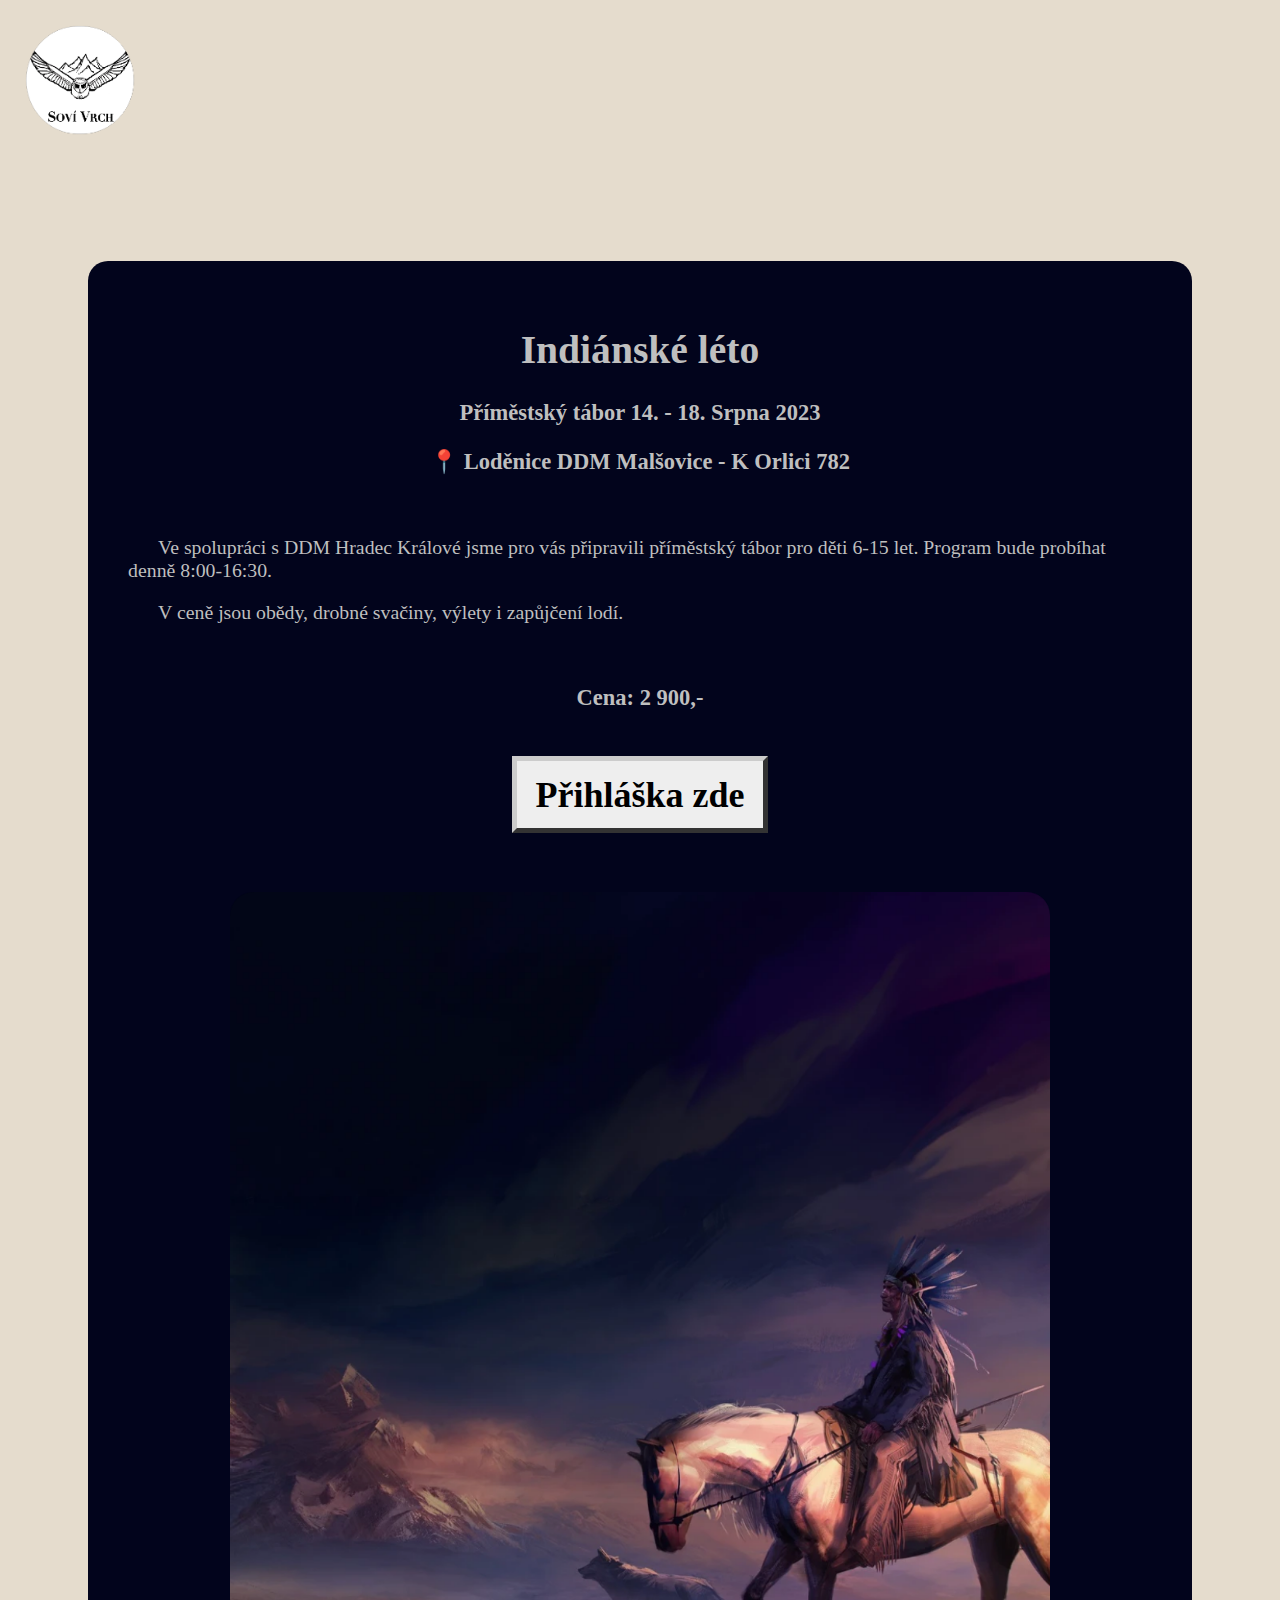
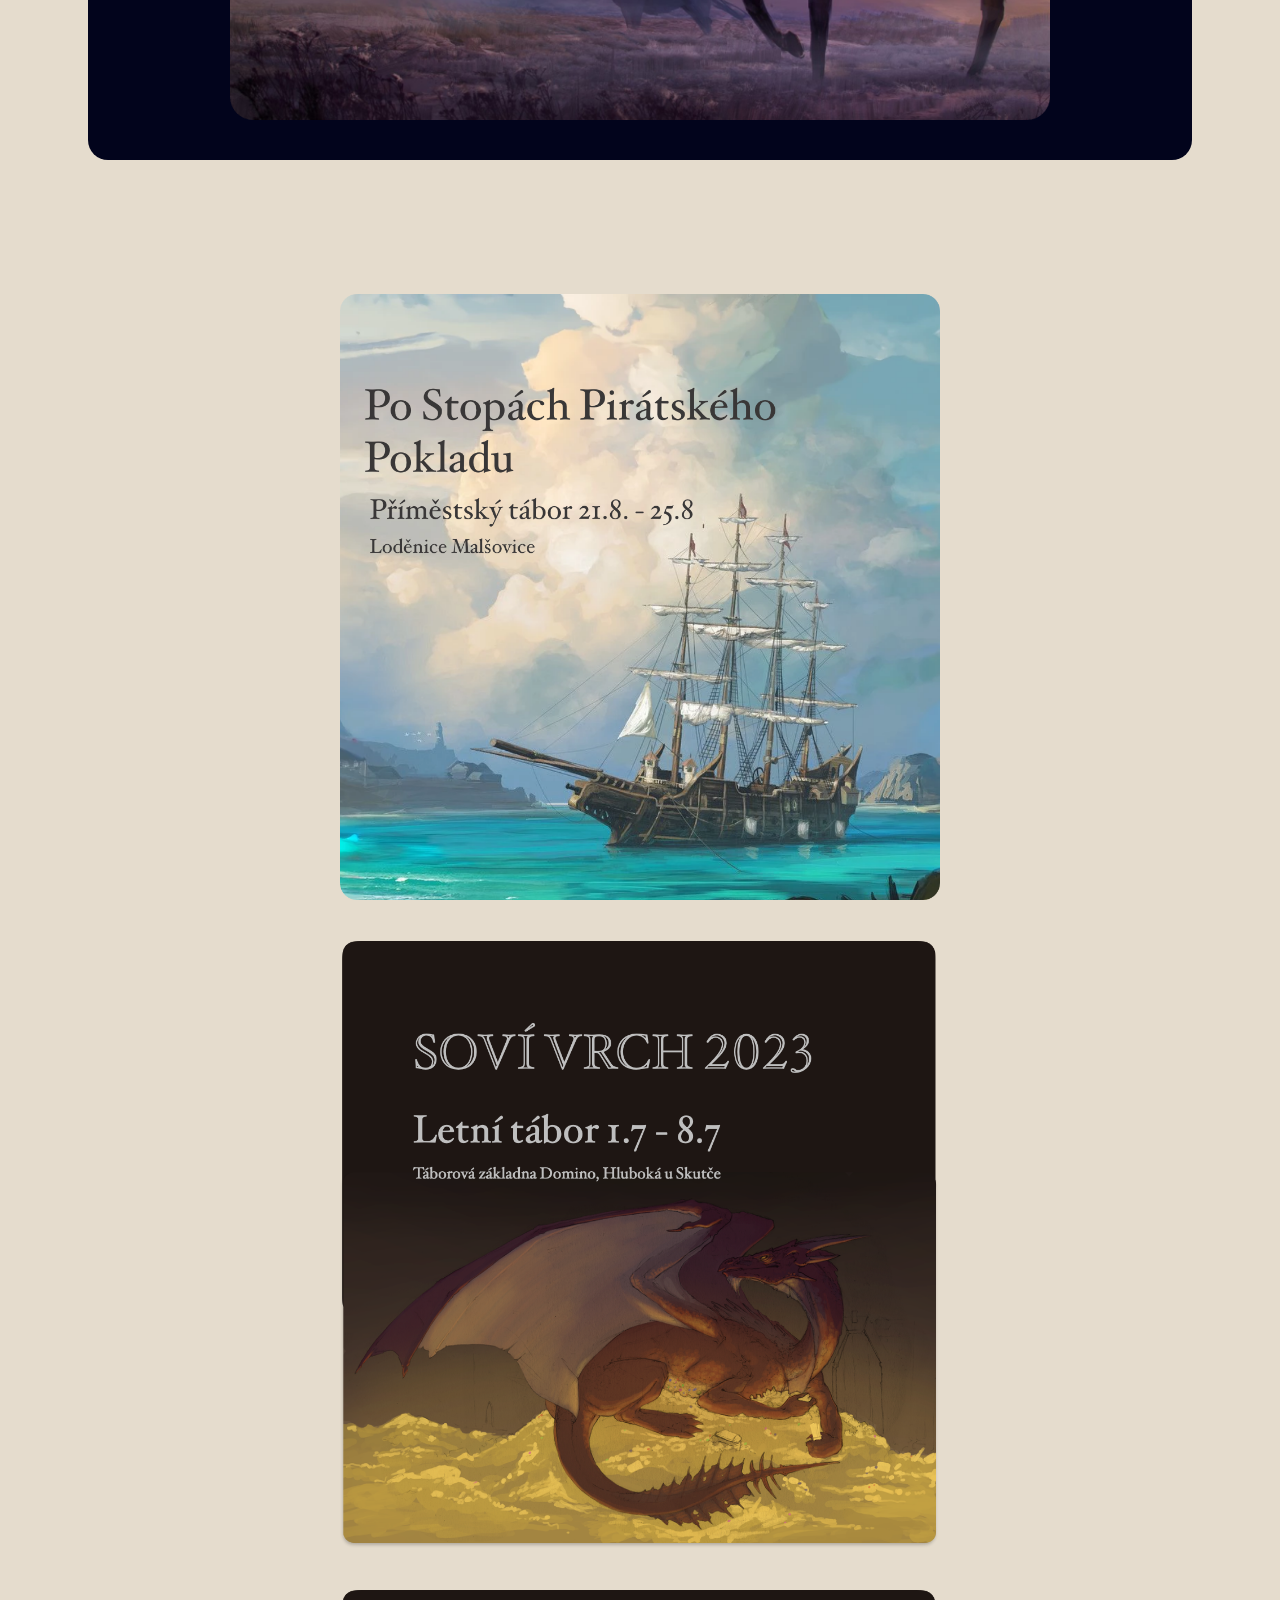
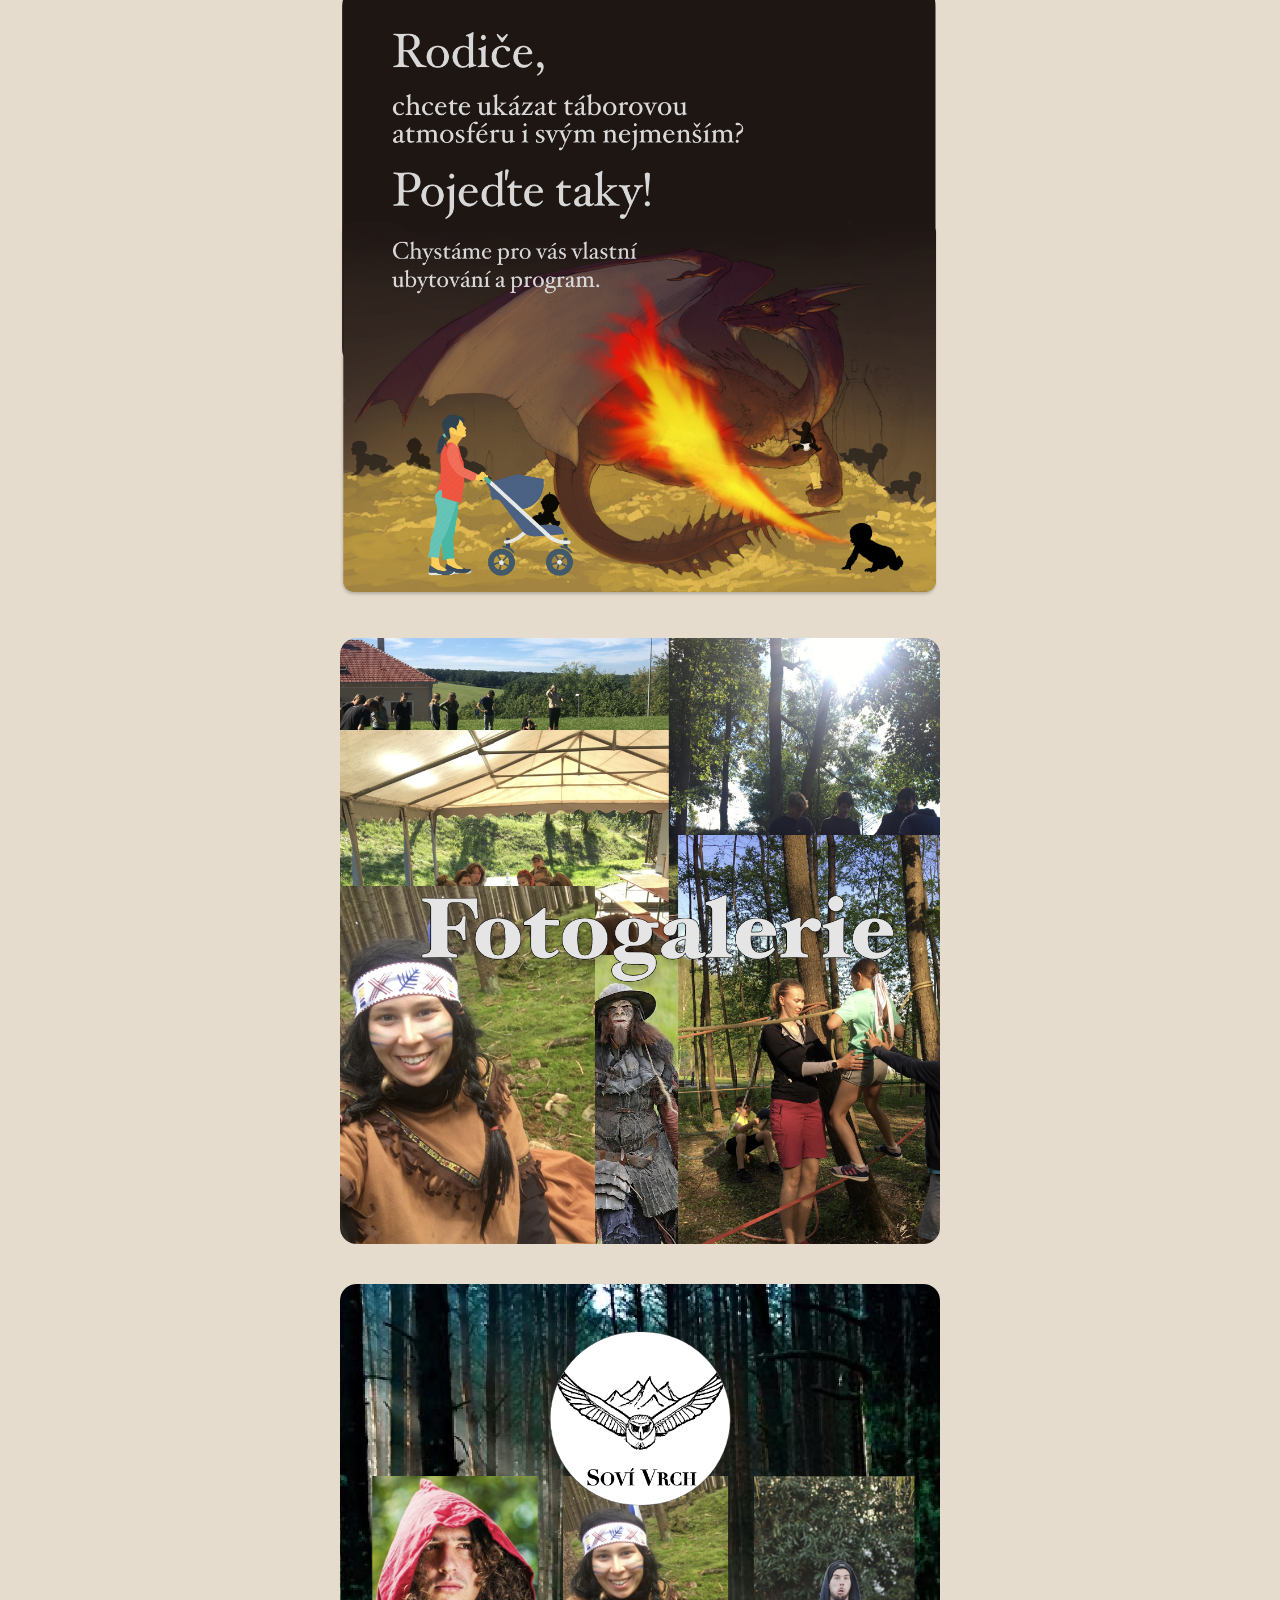
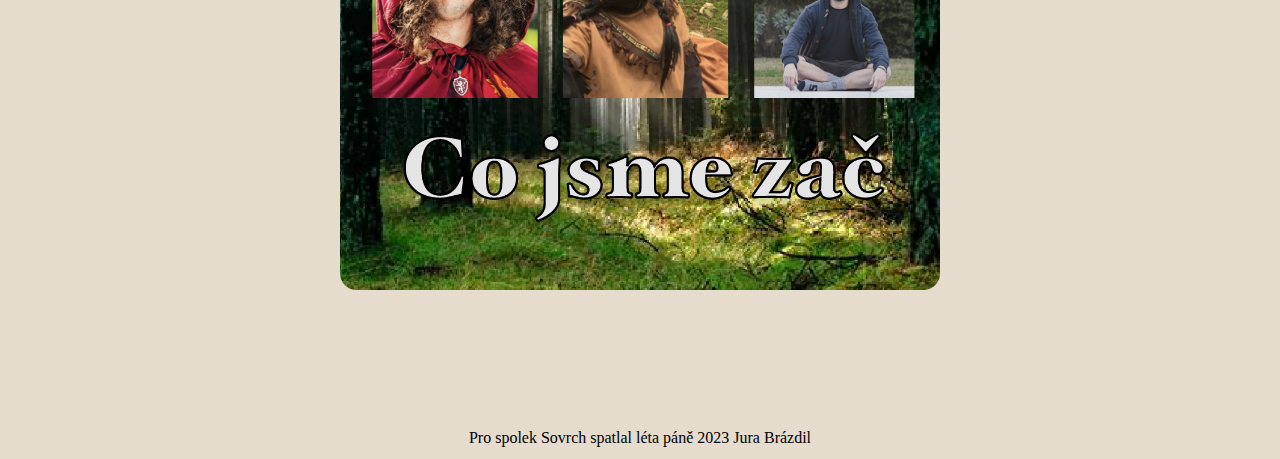
<file: akce_indiani.html>
<meta charset="UTF-8">


<link rel="stylesheet" type="text/css" href="./styles.css"  />

<style>

  .section-text {
      color: #BFBFBF;
      background-color:#02041C;
  }

</style>


<body style="background-color:#E5DCCD;">

  <a href='index.html'> <image class="header-logo" src="media/images/logo_round.png"></image> </a>

  <div id="main_div" class="main_div">

    <div class="section-text">
      <h1> Indiánské léto </h1>
      <h3> Příměstský tábor 14. - 18. Srpna 2023</h3>
      <h3> 📍 Loděnice DDM Malšovice - K Orlici 782</h3>

      <br/>

      <p>  Ve spolupráci s DDM Hradec Králové jsme pro vás připravili příměstský tábor pro děti 6-15 let. Program bude probíhat denně 8:00-16:30.</p>
      <p> V ceně jsou obědy, drobné svačiny, výlety i zapůjčení lodí.</p>

      <br/>


      <h3> Cena: 2 900,- </h3>
      <br/>
      <h3> <a class="button" href="https://forms.gle/QoiyvkvSfzLKEk2S7"> Přihláška zde </a></h3>

      <br/>
      <br/>
      <br/>

      <image id="menu_sovrch" class="current-section-logo" src="media/images/plain_indiani.png"></image>
    </div>

    <div id="main-menu" class="main-menu">
      <a href='akce_pirati.html'> <image id="menu_pirati" class="section-logo" src="media/images/menu_pirati.png"/> </a>
      <a href='akce_sovrch.html'> <image id="menu_sovrch" class="section-logo" src="media/images/menu_sovrch.png"/> </a>
      <a href='akce_sovrch_rodice.html'> <image id="menu_sovrch" class="section-logo" src="media/images/menu_s_rodinou.png"/> </a>
      <a href='galerie.html'> <image id="menu_galerie" class="section-logo" src="media/images/menu_galerie.png"/> </a>
      <a href='co_jsme_zac.html'> <image id="menu_team" class="section-logo" src="media/images/menu_team.png"/> </a>
    </div>

  </div>
  <div class="footer"> Pro spolek <span style="font-family: bold;">Sovrch</span> spatlal léta páně 2023 <span style="font-family: bold;">Jura Brázdil</span> </div>

</body>
</file>
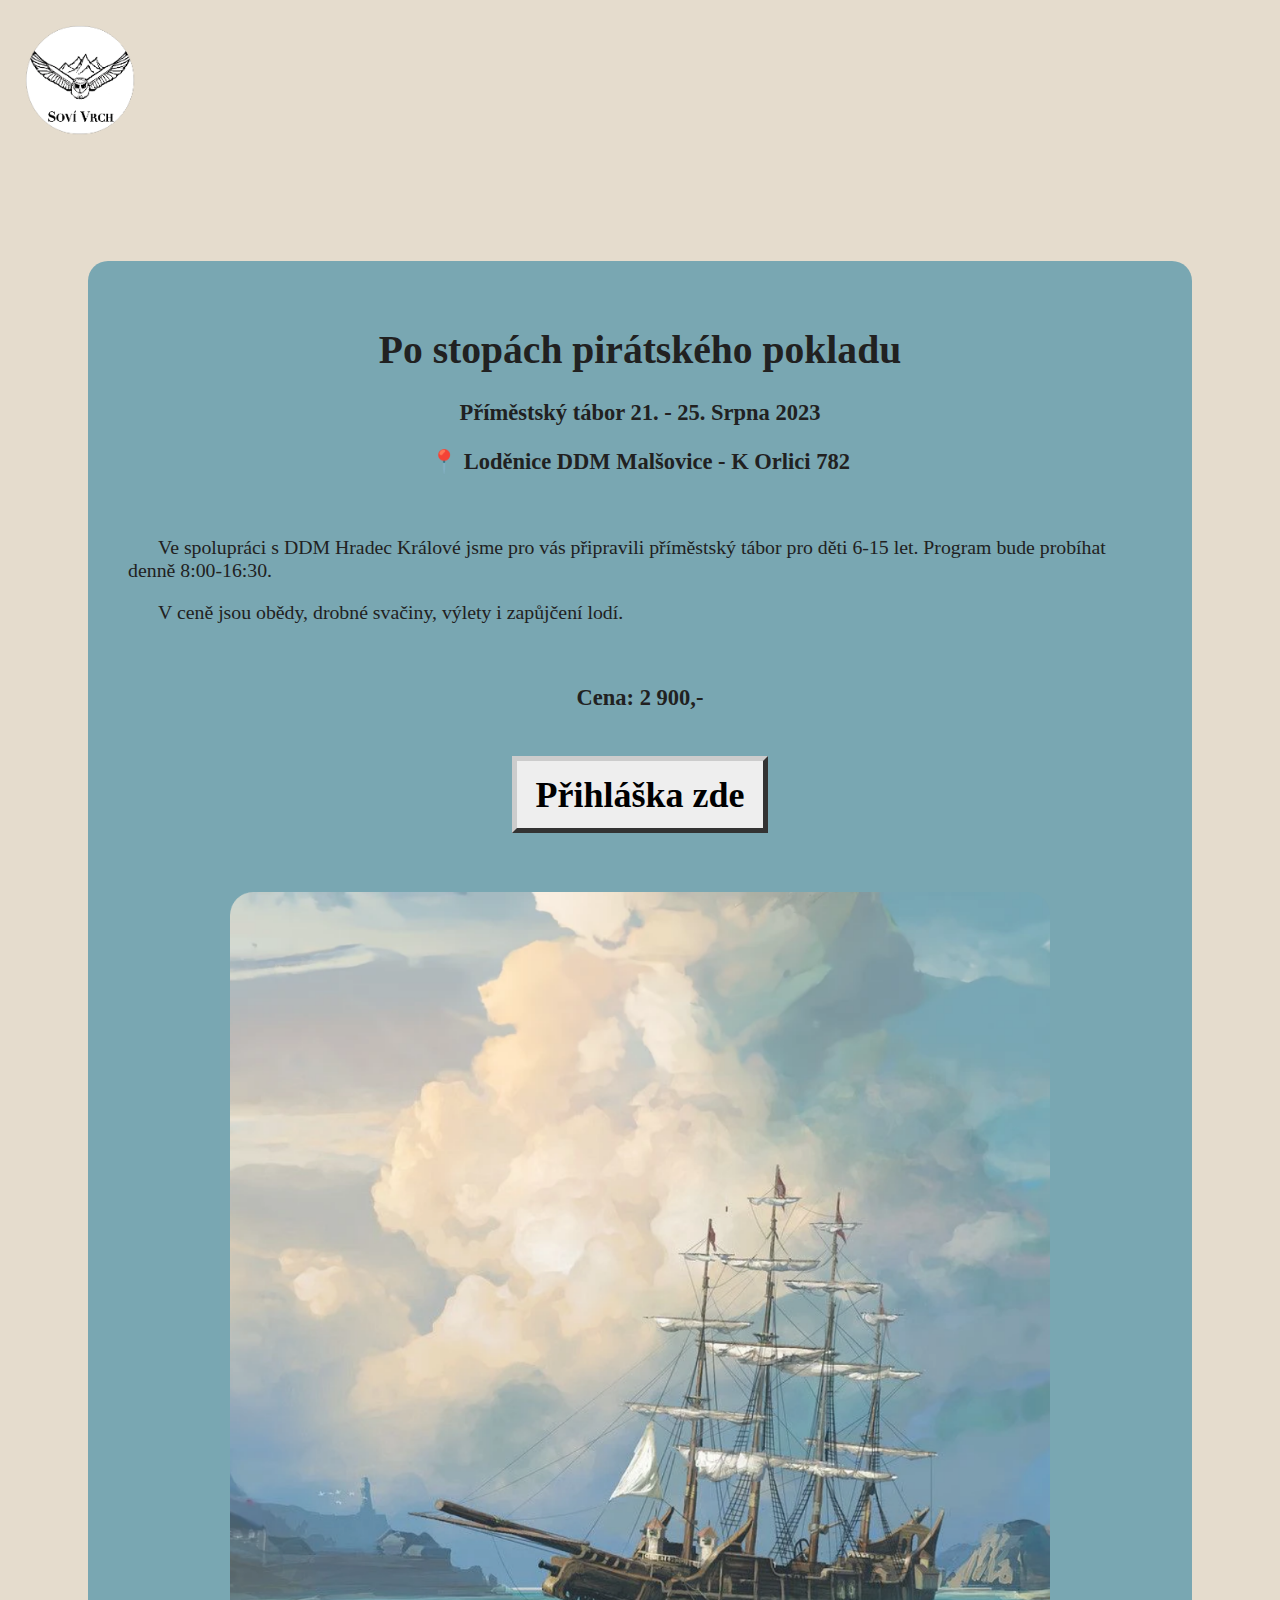
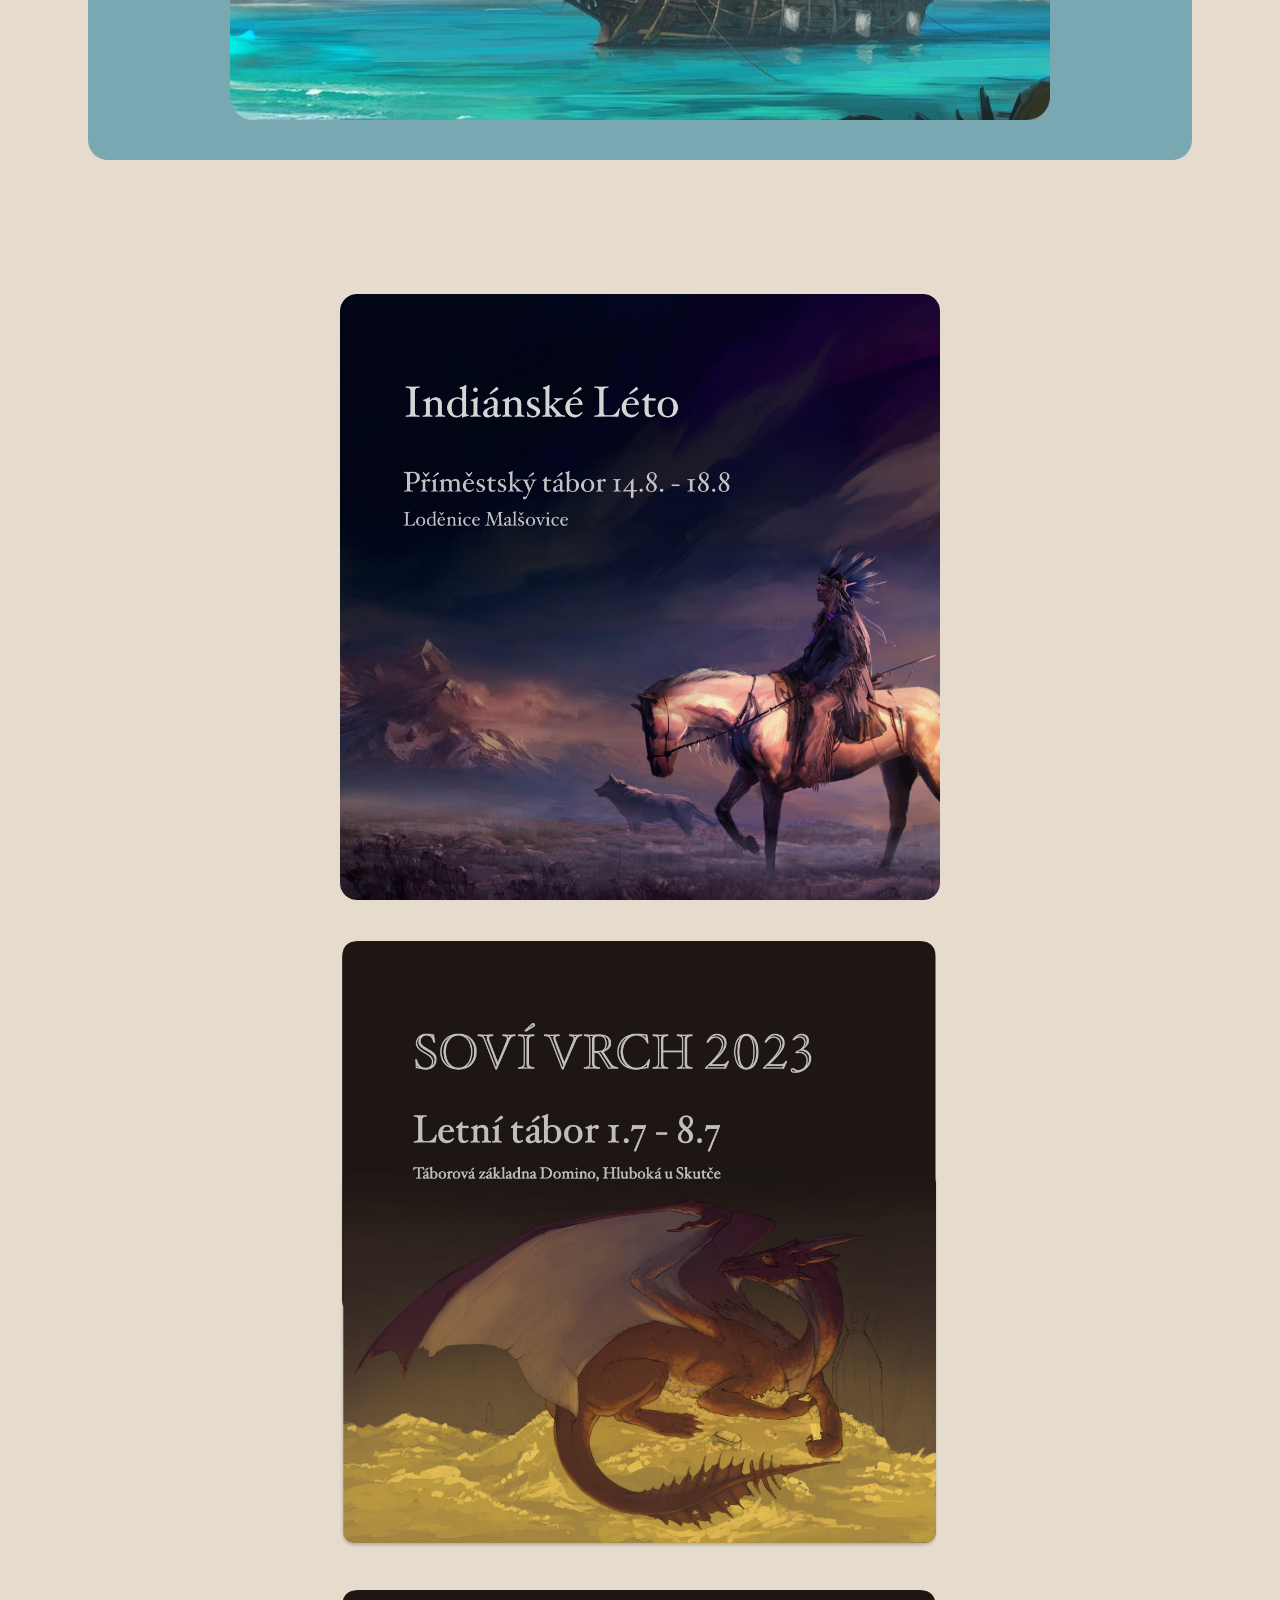
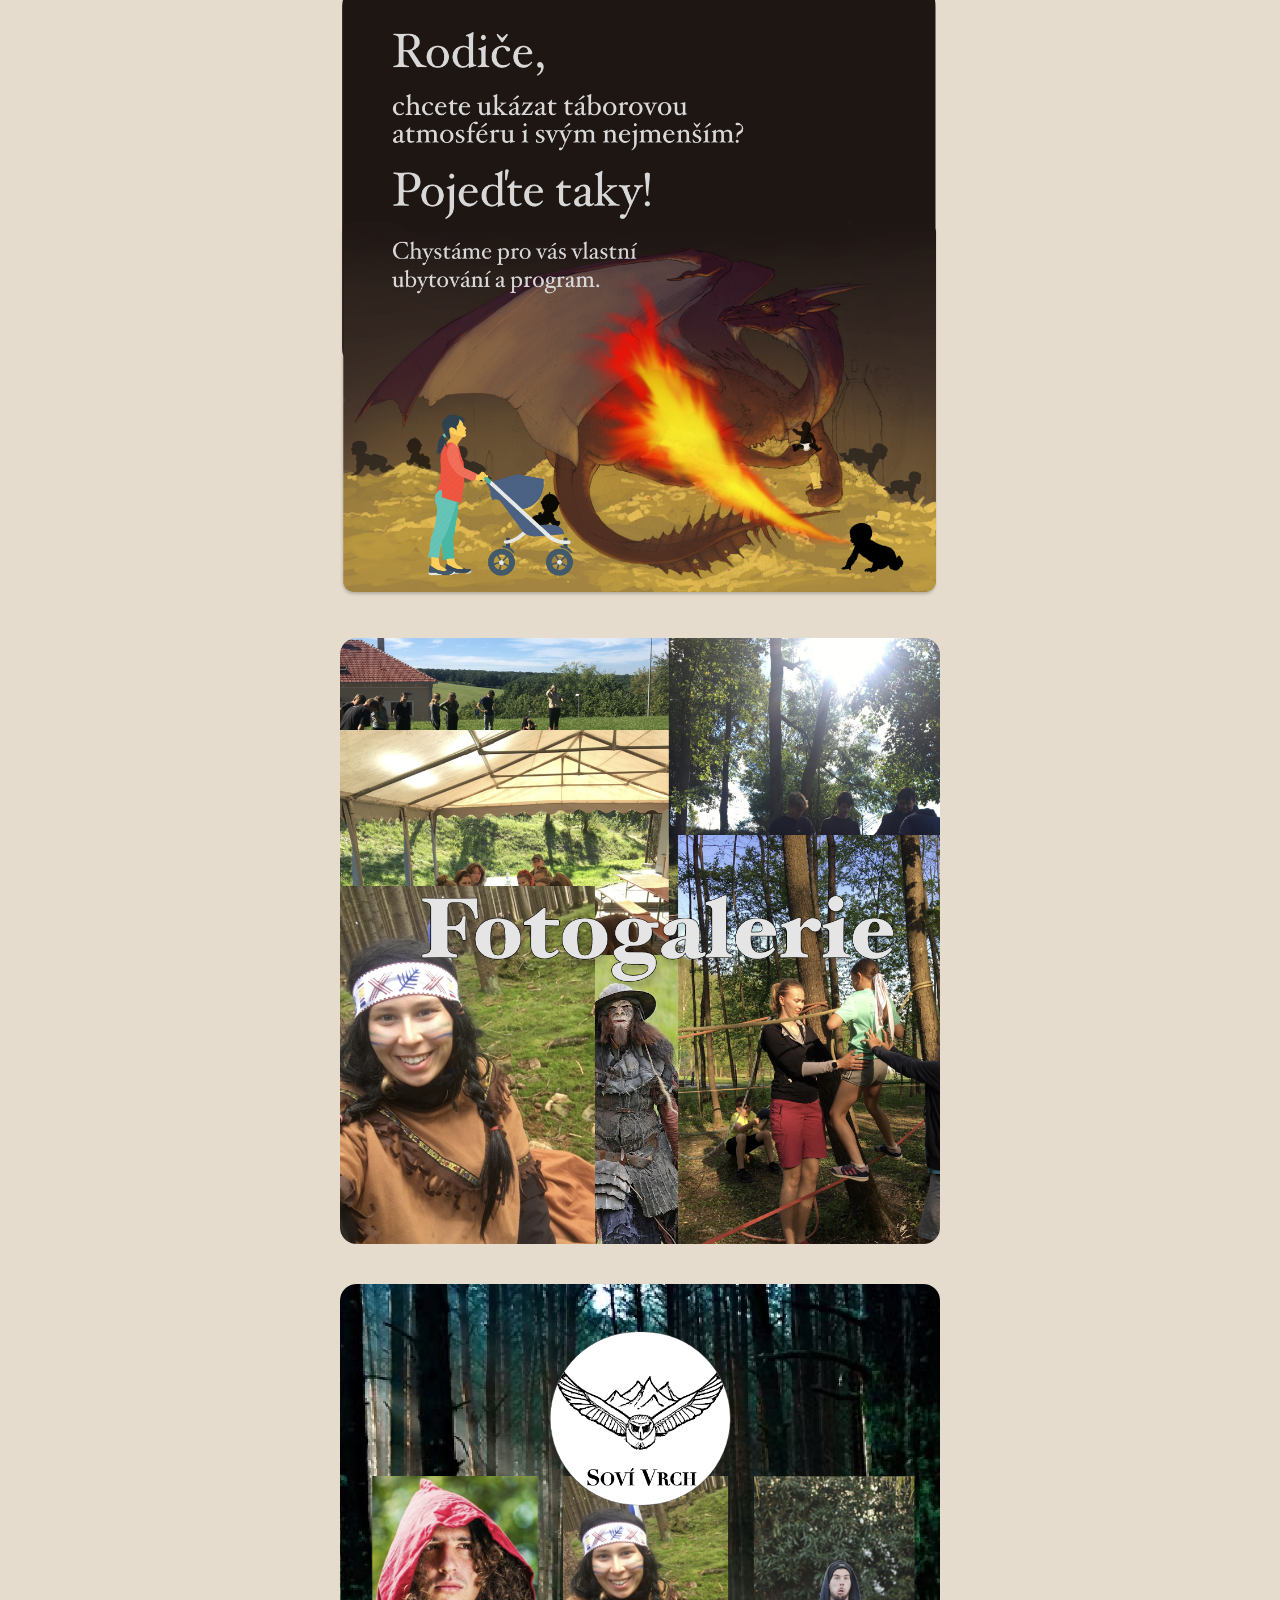
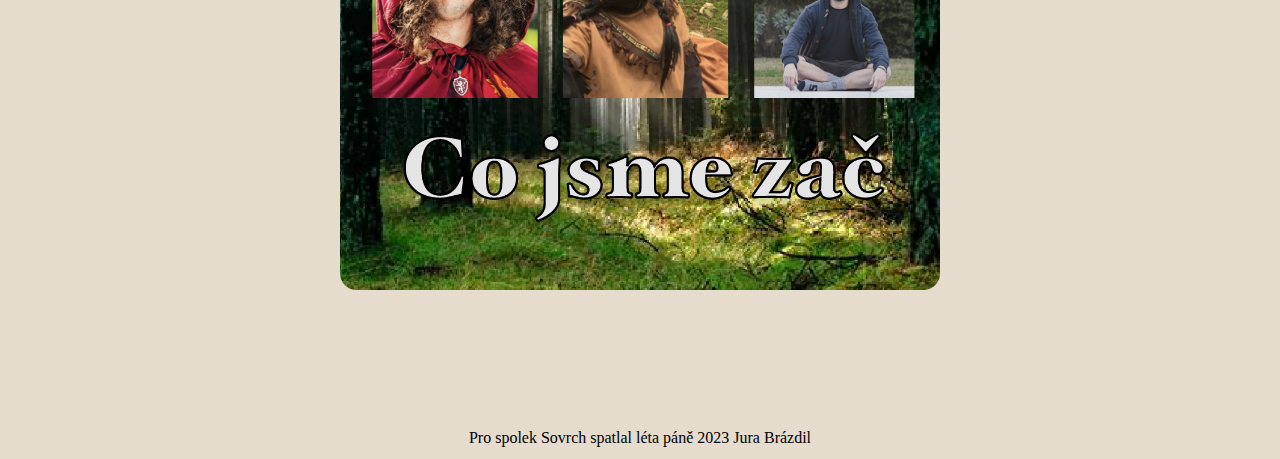
<file: akce_pirati.html>
<meta charset="UTF-8">


<link rel="stylesheet" type="text/css" href="./styles.css"  />

<style>

  .section-text {
    color: #212121;
    background-color:#79A7B2;
  }


</style>


<body style="background-color:#E5DCCD;">

  <a href='index.html'> <image class="header-logo" src="media/images/logo_round.png"></image> </a>

  <div id="main_div" class="main_div">

    <div class="section-text">
      <h1> Po stopách pirátského pokladu </h1>
      <h3> Příměstský tábor 21. - 25. Srpna 2023</h3>
      <h3> 📍 Loděnice DDM Malšovice - K Orlici 782</h3>

      <br/>

      <p>  Ve spolupráci s DDM Hradec Králové jsme pro vás připravili příměstský tábor pro děti 6-15 let. Program bude probíhat denně 8:00-16:30.</p>
      <p> V ceně jsou obědy, drobné svačiny, výlety i zapůjčení lodí.</p>

      <br/>


      <h3> Cena: 2 900,- </h3>
      <br/>
      <h3> <a class="button" href="https://forms.gle/zYiLTSznLuvLHGwA6"> Přihláška zde </a></h3>

      <br/>
      <br/>
      <br/>

      <image id="menu_sovrch" class="current-section-logo" src="media/images/plain_pirati.png"></image>
    </div>

    <div id="main-menu" class="main-menu">
      <a href='akce_indiani.html'> <image id="menu_indiani" class="section-logo" src="media/images/menu_indiani.png"/> </a>
      <a href='akce_sovrch.html'> <image id="menu_sovrch" class="section-logo" src="media/images/menu_sovrch.png"/> </a>
      <a href='akce_sovrch_rodice.html'> <image id="menu_sovrch" class="section-logo" src="media/images/menu_s_rodinou.png"/> </a>
      <a href='galerie.html'> <image id="menu_galerie" class="section-logo" src="media/images/menu_galerie.png"/> </a>
      <a href='co_jsme_zac.html'> <image id="menu_team" class="section-logo" src="media/images/menu_team.png"/> </a>
    </div>

  </div>
  <div class="footer"> Pro spolek <span style="font-family: bold;">Sovrch</span> spatlal léta páně 2023 <span style="font-family: bold;">Jura Brázdil</span> </div>

</body>
</file>
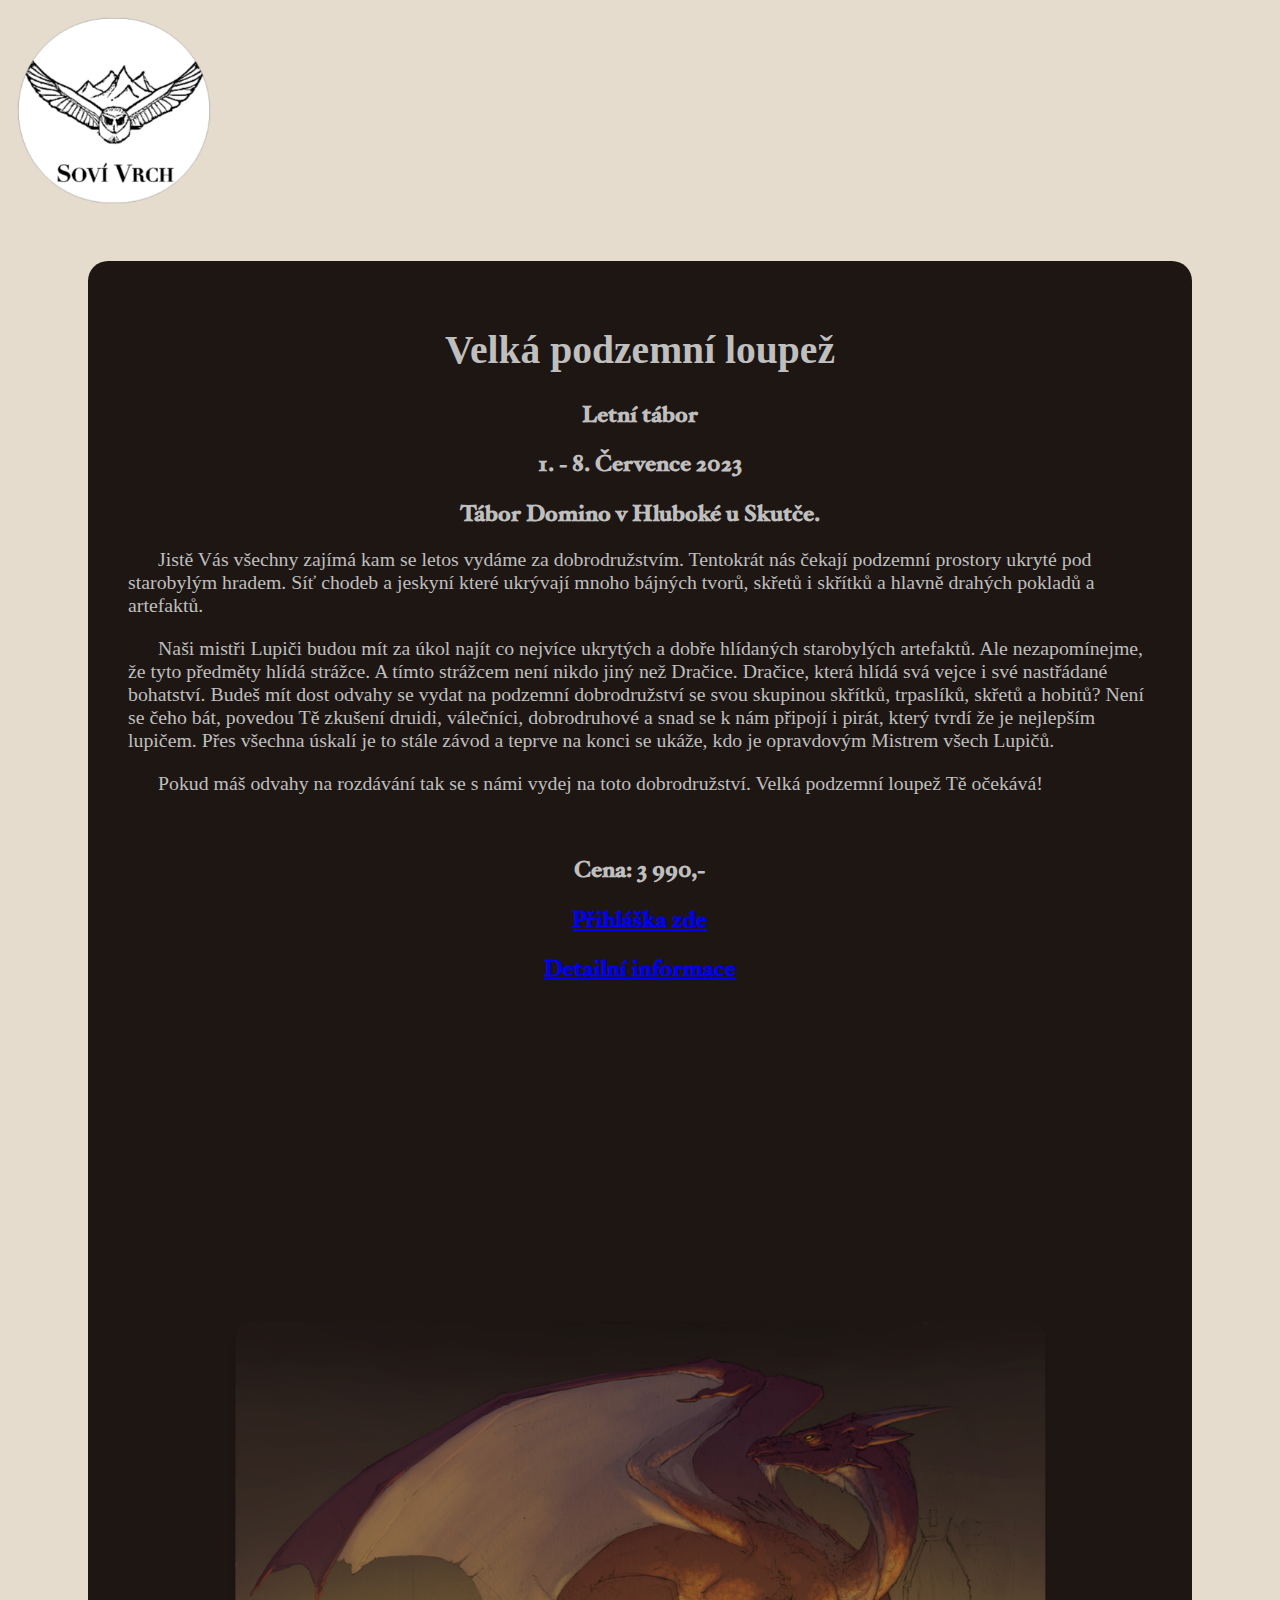
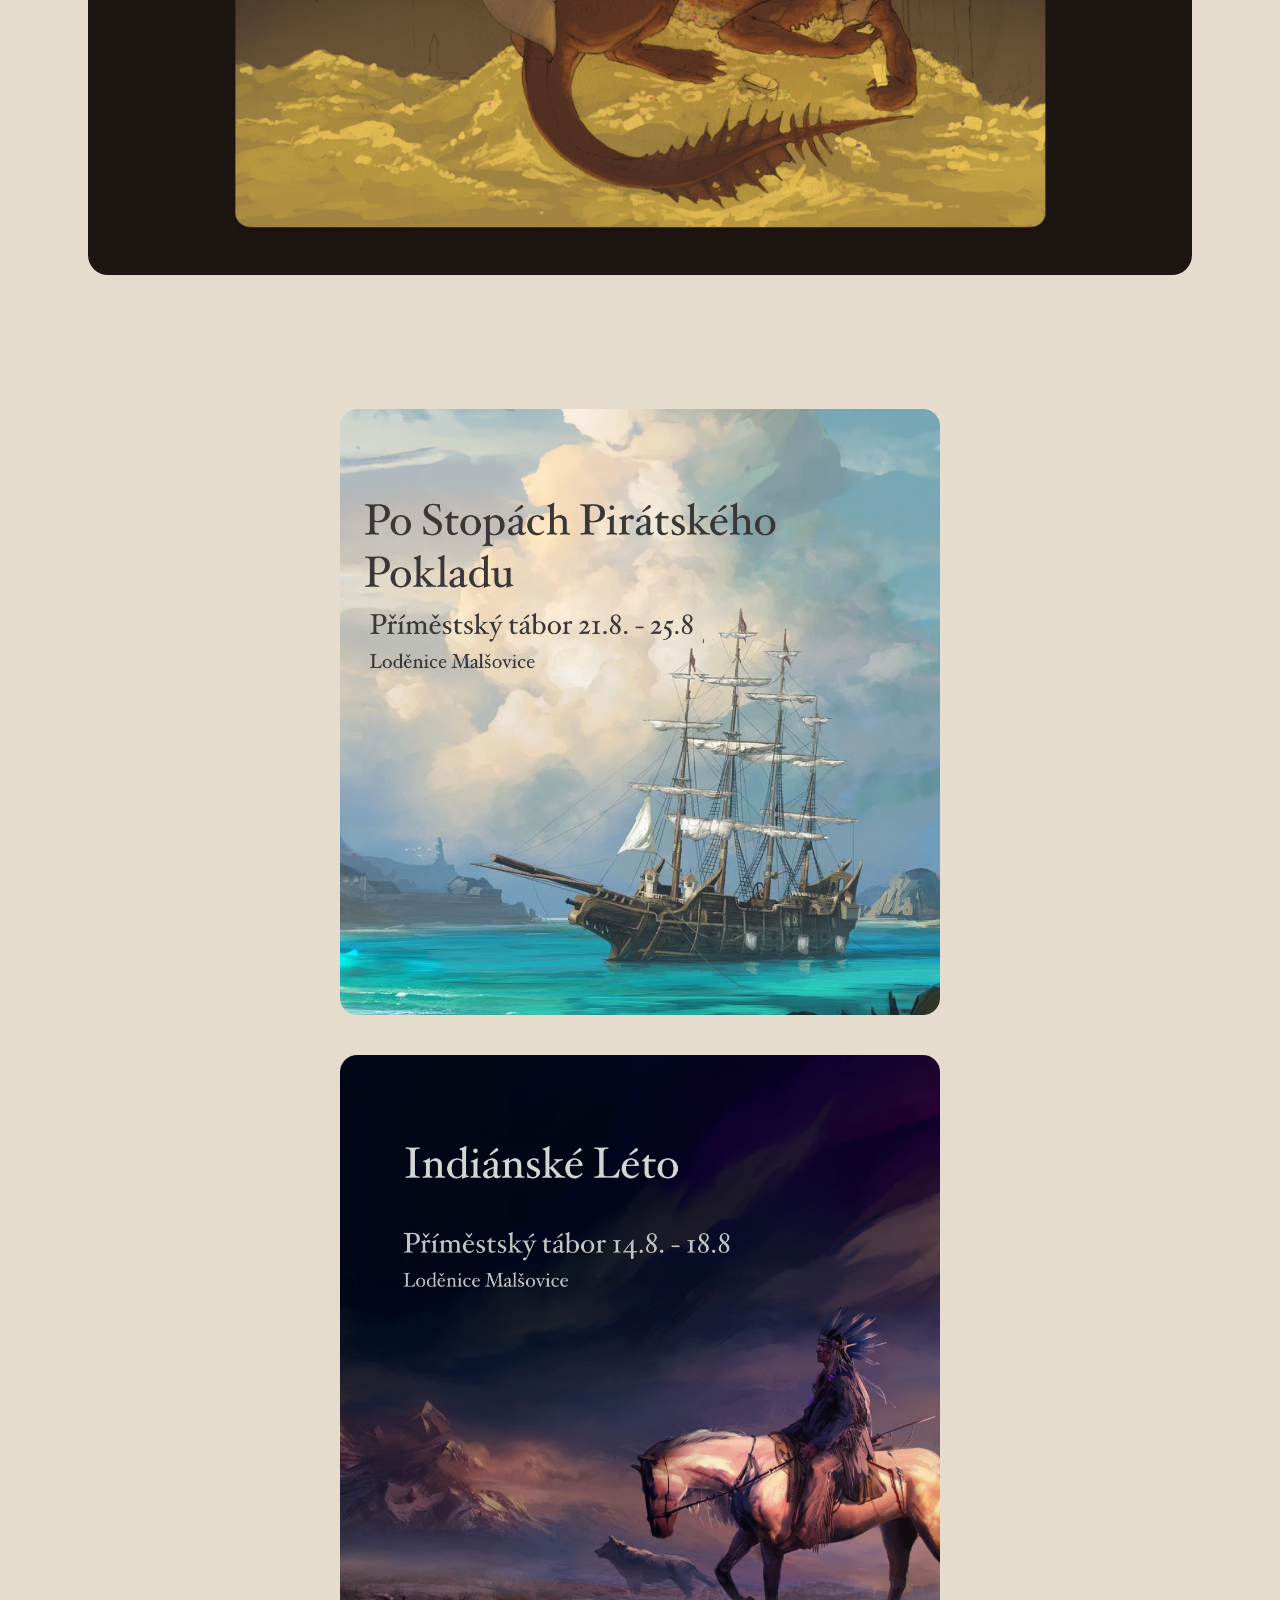
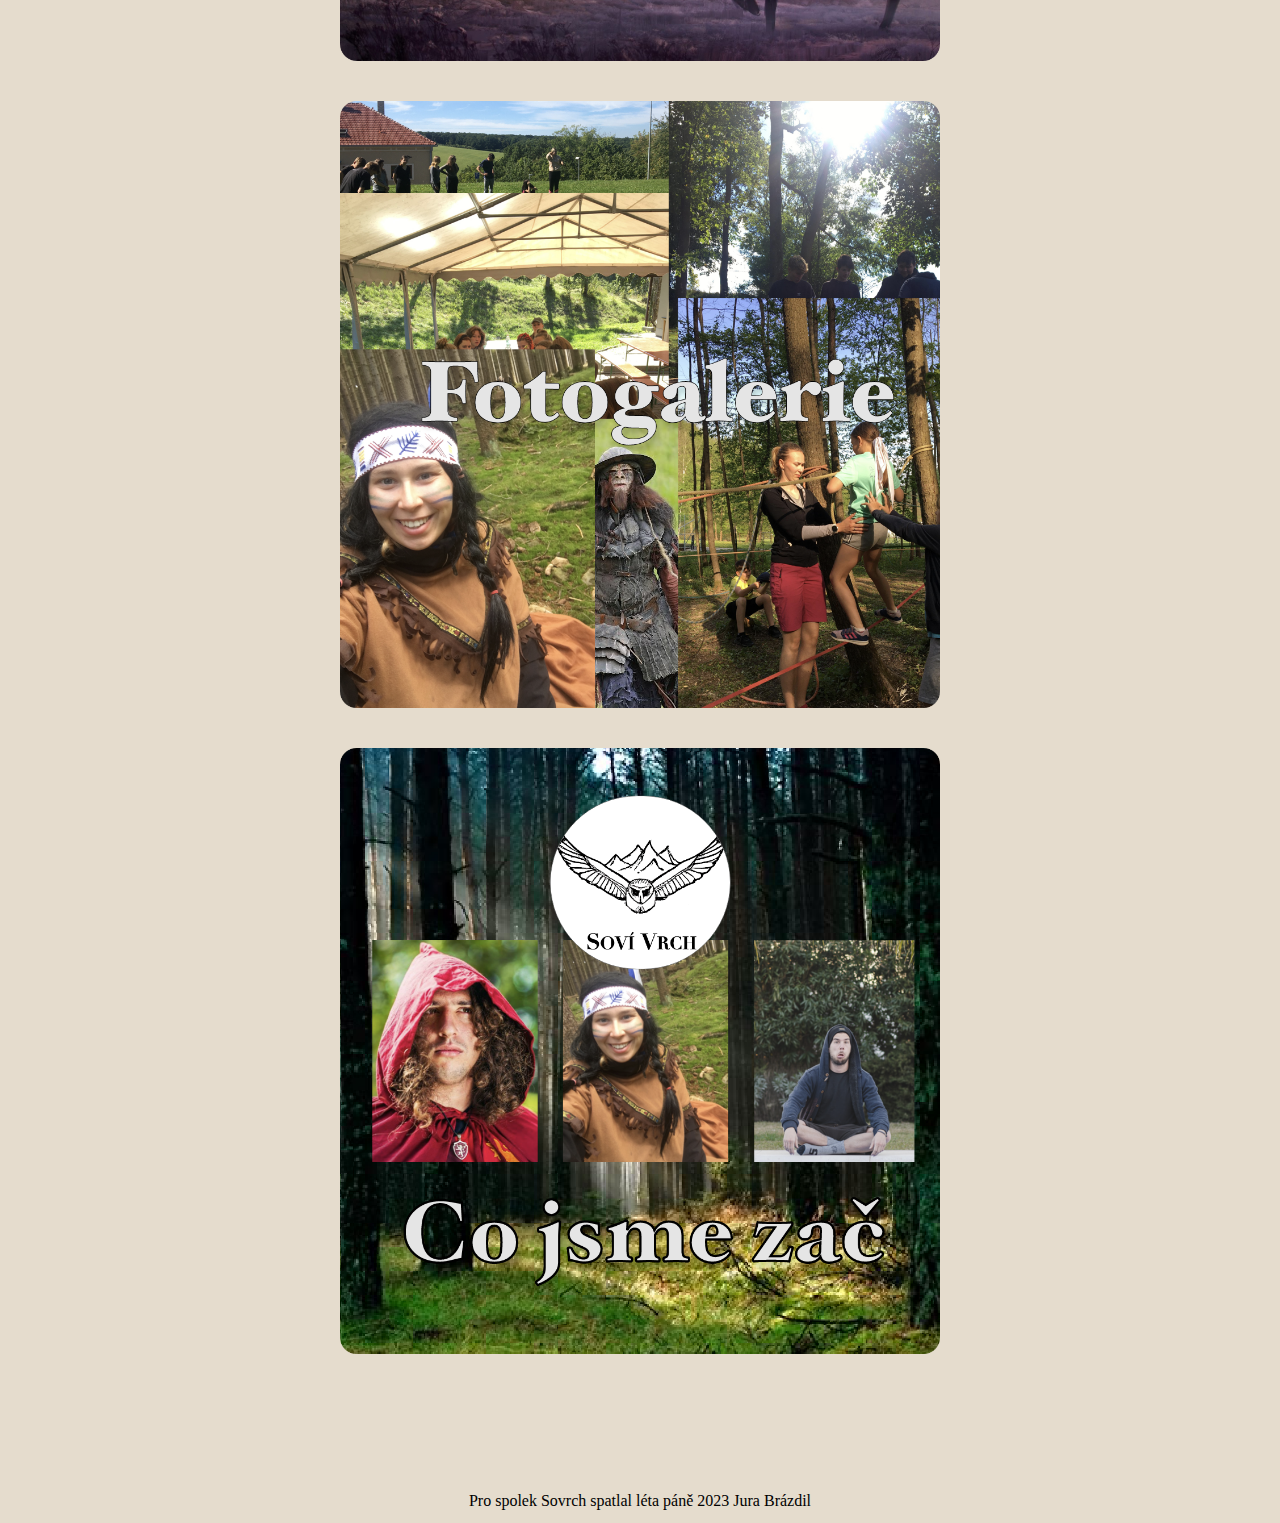
<file: akce_sovrch.html>
<meta charset="UTF-8">


<style>
  @font-face {
    font-family: 'hfx_roman';
    src: url("media//fonts/HoeflerTxt-Roman.otf") format("opentype");
  }

  @font-face {
    font-family: 'hfx_bold';
    src: url("media//fonts/HoeflerTxt-Bold.otf") format("opentype");
  }

  @font-face {
    font-family: 'hfx_black';
    src: url("media//fonts/HoeflerTxt-Black.otf") format("opentype");
  }

  /* Responsive layout - makes a two column-layout instead of four columns */
  @media screen and (max-width: 800px) {
    .column {
      flex: 50%;
      max-width: 50%;
    }
  }

  /* Responsive layout - makes the two columns stack on top of each other instead of next to each other */
  @media screen and (max-width: 600px) {
    .column {
      flex: 100%;
      max-width: 100%;
    }
  }

  .main_div {
    width: 90%;
    padding-top: 20%;
    margin-left: auto;
    margin-right: auto;
  }

  .main-menu {
    padding: 10%;
  }

  .header-logo {
    max-width: 15%;
    position: fixed;
    padding: 10px;
  }

  .header-logo:hover {
    max-width: 17%;
  }

  .current-section-logo {
    max-width: 80%;
    display: block;
    margin-left: auto;
    margin-right: auto;
  }

  .section-logo {
    padding: 20px;
    max-width: 600px;
    display: block;
    margin-left: auto;
    margin-right: auto;
  }

  .section-logo:hover {
    max-width: 640px;
  }

  .section-text {
    color: #BFBFBF;
    background-color:#1E1613;
    font-family: hfx_book;
    max-width: 90%;
    margin-left: auto;
    margin-right: auto;
    padding: 40px;
    border-radius: 20px;
  }
  .section-text h1 {
    font-size: 4.4vmin;
    text-align: center;
    font-family: hfx_book;
  }
  .section-text h3 {
    font-size: 2.5vmin;
    text-align: center;
    font-family: hfx_bold;
  }
  .section-text h4 {
    font-size: 2vmin;
    text-align: center;
    font-family: hfx_bold;
  }
  .section-text p {
    text-indent: 30px;
    font-size: 2.2vmin;
  }

  .link {
    font-family: "hfx_bold";
    font-size: 1.3vmin;
    text-align: center;
  }

  .footer {
    padding-top: 0.5vmin;
    padding-bottom: 0.5vmin;
    text-align: center;
  }


</style>

<body style="background-color:#E5DCCD;">

  <a href='index.html'> <image class="header-logo" src="media/images/logo_round.png"></image> </a>

  <div id="main_div" class="main_div">

    <div class="section-text">
      <h1> Velká podzemní loupež </h1>
      <h3> Letní tábor </h3>
      <h3> 1. - 8. Července 2023 </h3>
      <h3> Tábor Domino v Hluboké u Skutče.</h3>

      <p> Jistě Vás všechny zajímá kam se letos vydáme za dobrodružstvím. Tentokrát nás čekají podzemní prostory ukryté pod starobylým hradem. Síť chodeb a jeskyní které ukrývají mnoho bájných tvorů, skřetů i skřítků a hlavně drahých pokladů a artefaktů.</p>
      <p> Naši mistři Lupiči budou mít za úkol najít co nejvíce ukrytých a dobře hlídaných starobylých artefaktů. Ale nezapomínejme, že tyto předměty hlídá strážce. A tímto strážcem není nikdo jiný než Dračice. Dračice, která hlídá svá vejce i své nastřádané bohatství. Budeš mít dost odvahy se vydat na podzemní dobrodružství se svou skupinou skřítků, trpaslíků, skřetů a hobitů? Není se čeho bát, povedou Tě zkušení druidi, válečníci, dobrodruhové a snad se k nám připojí i pirát, který tvrdí že je nejlepším lupičem. Přes všechna úskalí je to stále závod a teprve na konci se ukáže, kdo je opravdovým Mistrem všech Lupičů.</p>
      <p> Pokud máš odvahy na rozdávání tak se s námi vydej na toto dobrodružství. Velká podzemní loupež Tě očekává!</p>

      <br/>

      <h3> Cena: 3 990,- </h3>
      <h3 class="link"> <a href="https://forms.gle/k2TTQDATsb6gj5eJ9"> Přihláška zde </a></h3>
      <h3 class="link"> <a href="https://github.com/jurab/jurab.github.io/raw/main/hra_2023.pdf"> Detailní informace </a></h3>

      <image id="menu_sovrch" class="current-section-logo" src="media/images/plain_sovrch.png"></image>
    </div>


    <div id="main-menu" class="main-menu">
      <a href='akce_pirati.html'> <image id="menu_pirati" class="section-logo" src="media/images/menu_pirati.png"/> </a>
      <a href='akce_indiani.html'> <image id="menu_indiani" class="section-logo" src="media/images/menu_indiani.png"/> </a>
      <a href='galerie.html'> <image id="menu_galerie" class="section-logo" src="media/images/menu_galerie.png"/> </a>
      <a href='team_info.html'> <image id="menu_team" class="section-logo" src="media/images/menu_team.png"/> </a>
    </div>
  </div>
  <div class="footer"> Pro spolek <span style="font-family: bold;">Sovrch</span> spatlal léta páně 2023 <span style="font-family: bold;">Jura Brázdil</span> </div>

</body>
</file>
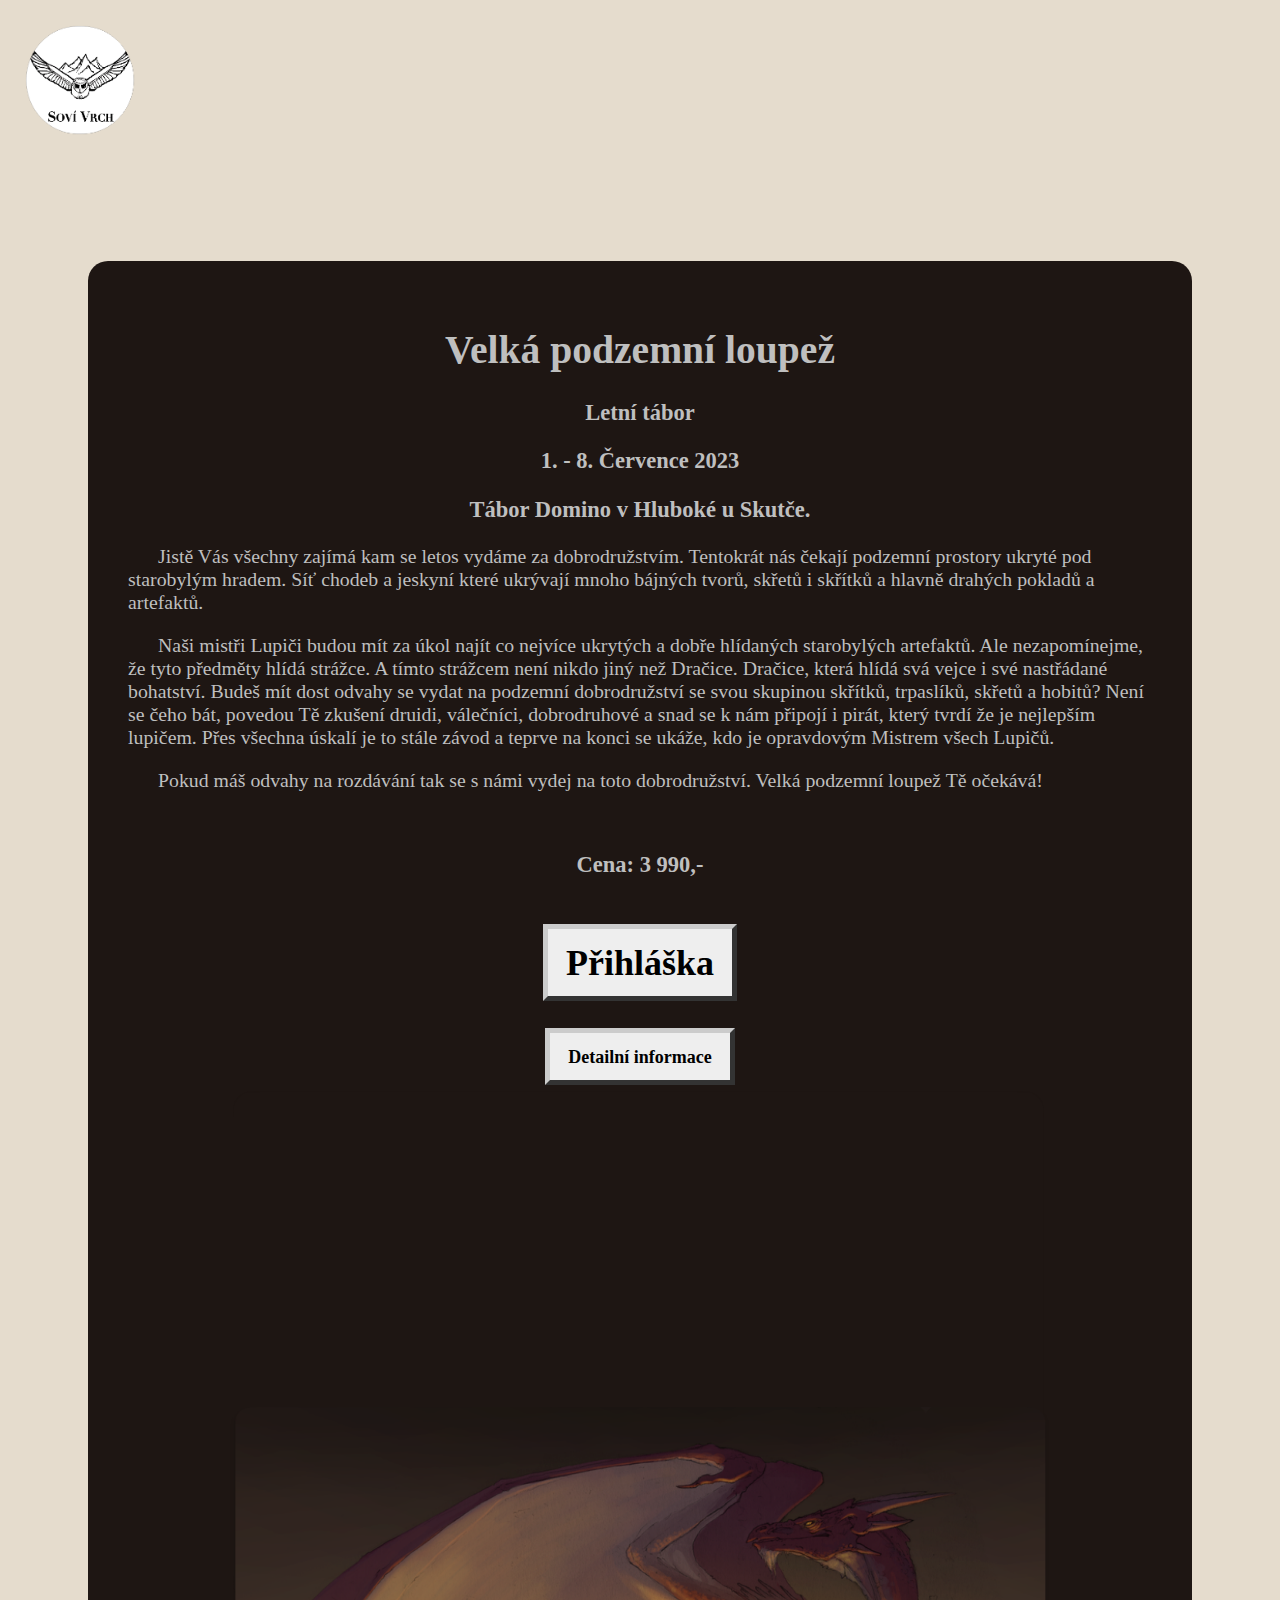
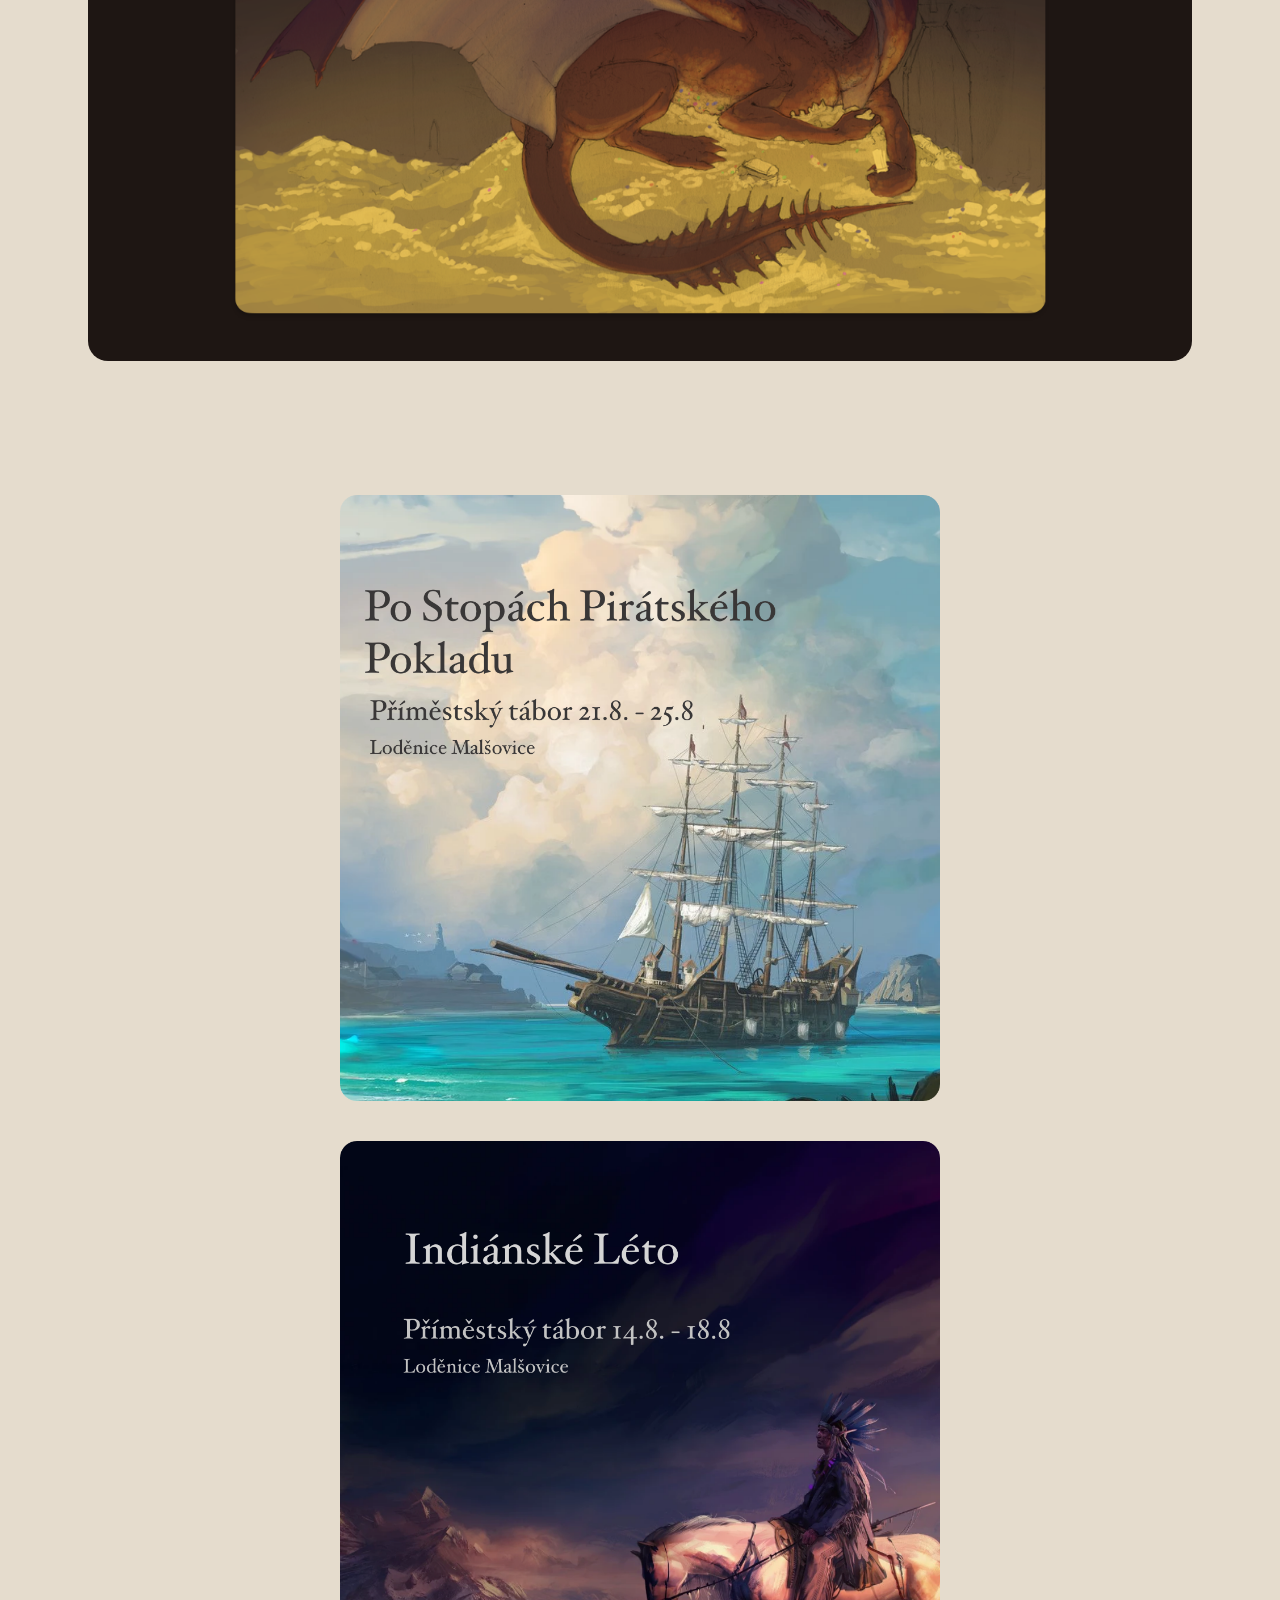
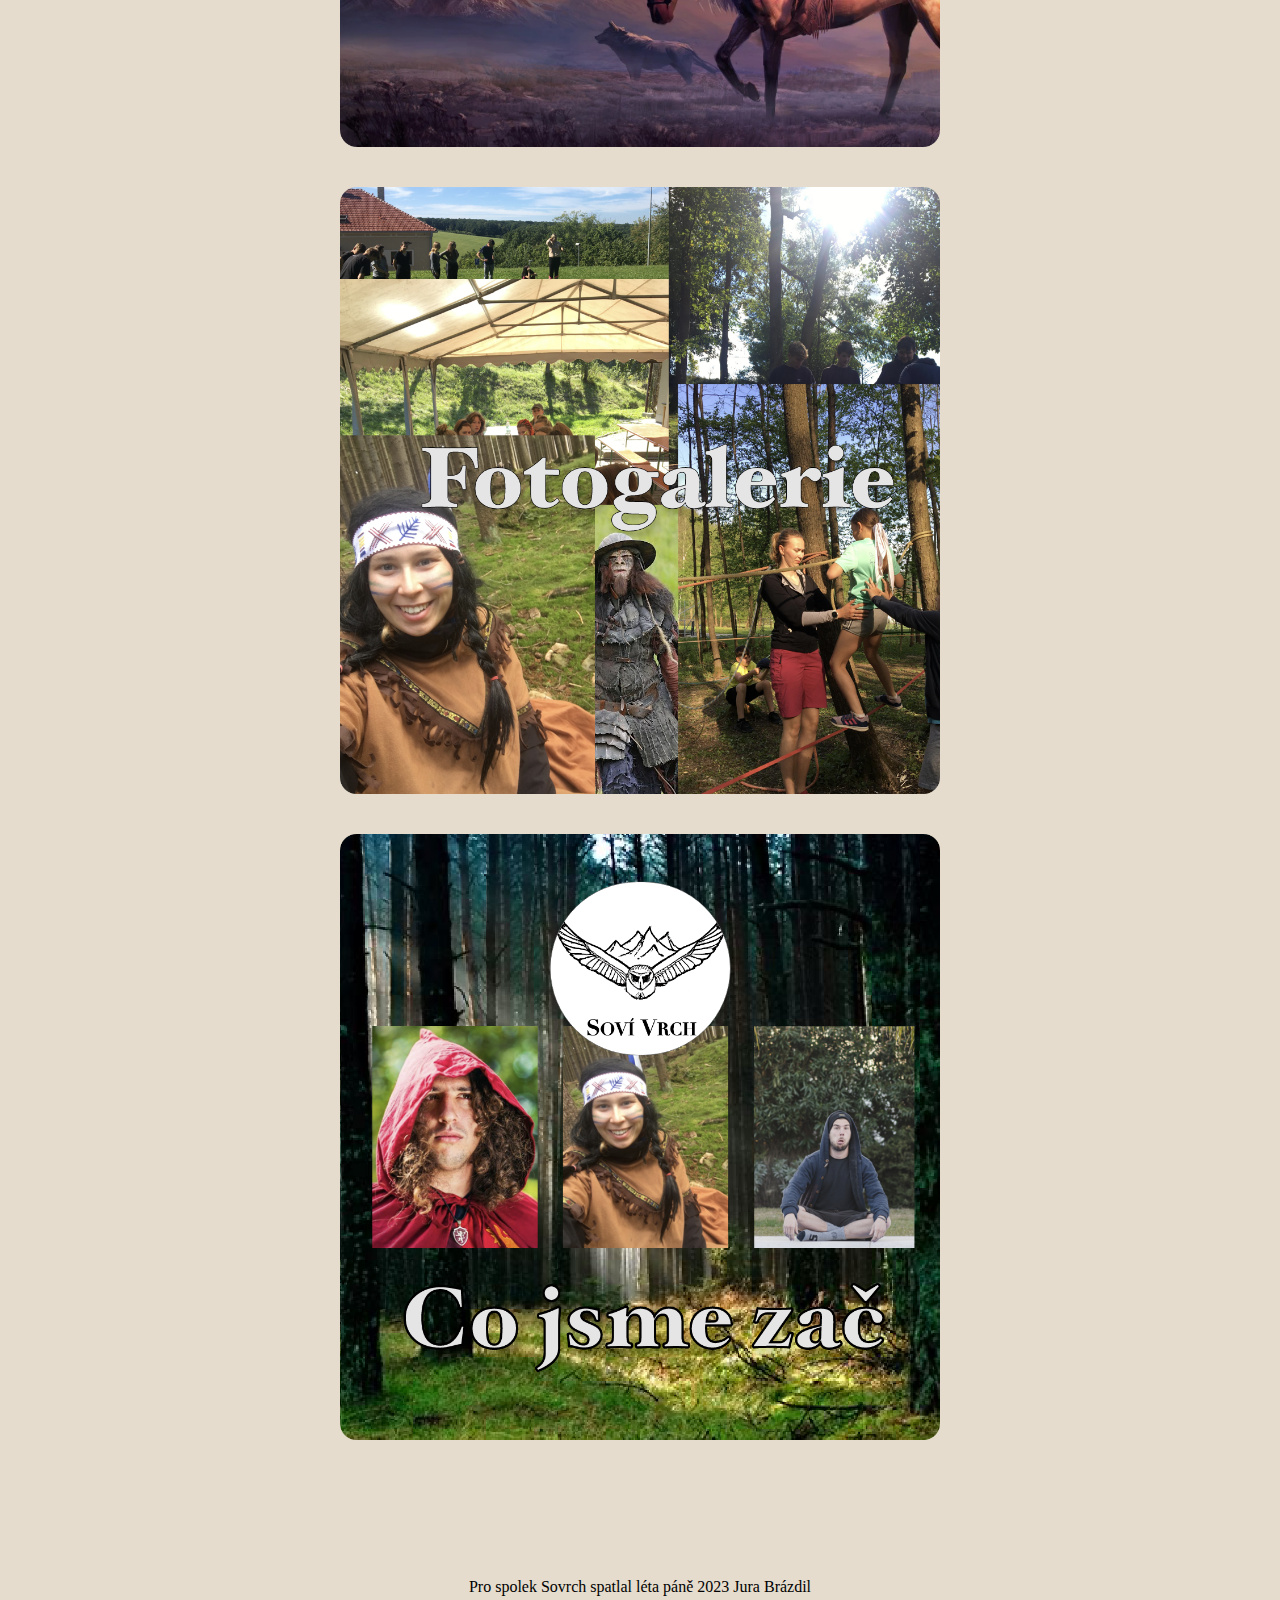
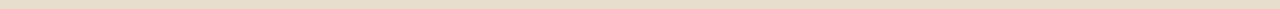
<file: akce_sovrch0.html>
<meta charset="UTF-8">


<link rel="stylesheet" type="text/css" href="./styles.css"  />


<body style="background-color:#E5DCCD;">

  <a href='index.html'> <image class="header-logo" src="media/images/logo_round.png"></image> </a>

  <div id="main_div" class="main_div">

    <div class="section-text">
      <h1> Velká podzemní loupež </h1>
      <h3> Letní tábor </h3>
      <h3> 1. - 8. Července 2023 </h3>
      <h3> Tábor Domino v Hluboké u Skutče.</h3>

      <p> Jistě Vás všechny zajímá kam se letos vydáme za dobrodružstvím. Tentokrát nás čekají podzemní prostory ukryté pod starobylým hradem. Síť chodeb a jeskyní které ukrývají mnoho bájných tvorů, skřetů i skřítků a hlavně drahých pokladů a artefaktů.</p>
      <p> Naši mistři Lupiči budou mít za úkol najít co nejvíce ukrytých a dobře hlídaných starobylých artefaktů. Ale nezapomínejme, že tyto předměty hlídá strážce. A tímto strážcem není nikdo jiný než Dračice. Dračice, která hlídá svá vejce i své nastřádané bohatství. Budeš mít dost odvahy se vydat na podzemní dobrodružství se svou skupinou skřítků, trpaslíků, skřetů a hobitů? Není se čeho bát, povedou Tě zkušení druidi, válečníci, dobrodruhové a snad se k nám připojí i pirát, který tvrdí že je nejlepším lupičem. Přes všechna úskalí je to stále závod a teprve na konci se ukáže, kdo je opravdovým Mistrem všech Lupičů.</p>
      <p> Pokud máš odvahy na rozdávání tak se s námi vydej na toto dobrodružství. Velká podzemní loupež Tě očekává!</p>

      <br/>

      <div>
        <h3> Cena: 3 990,- </h3>
        <br/>
        <h3> <a class="button" href="https://forms.gle/k2TTQDATsb6gj5eJ9"> Přihláška </a></h3>
        <br/>
        <h3> <a class="button" style="font-size: 2vmin;" href="https://github.com/jurab/jurab.github.io/raw/main/hra_2023.pdf"> Detailní informace </a></h3>
      </div>

      <image id="menu_sovrch" class="current-section-logo" src="media/images/plain_sovrch.png"></image>
    </div>


    <div id="main-menu" class="main-menu">
      <a href='akce_pirati.html'> <image id="menu_pirati" class="section-logo" src="media/images/menu_pirati.png"/> </a>
      <a href='akce_indiani.html'> <image id="menu_indiani" class="section-logo" src="media/images/menu_indiani.png"/> </a>
      <a href='galerie.html'> <image id="menu_galerie" class="section-logo" src="media/images/menu_galerie.png"/> </a>
      <a href='co_jsme_zac.html'> <image id="menu_team" class="section-logo" src="media/images/menu_team.png"/> </a>
    </div>
  </div>
  <div class="footer"> Pro spolek <span style="font-family: bold;">Sovrch</span> spatlal léta páně 2023 <span style="font-family: bold;">Jura Brázdil</span> </div>

</body>
</file>
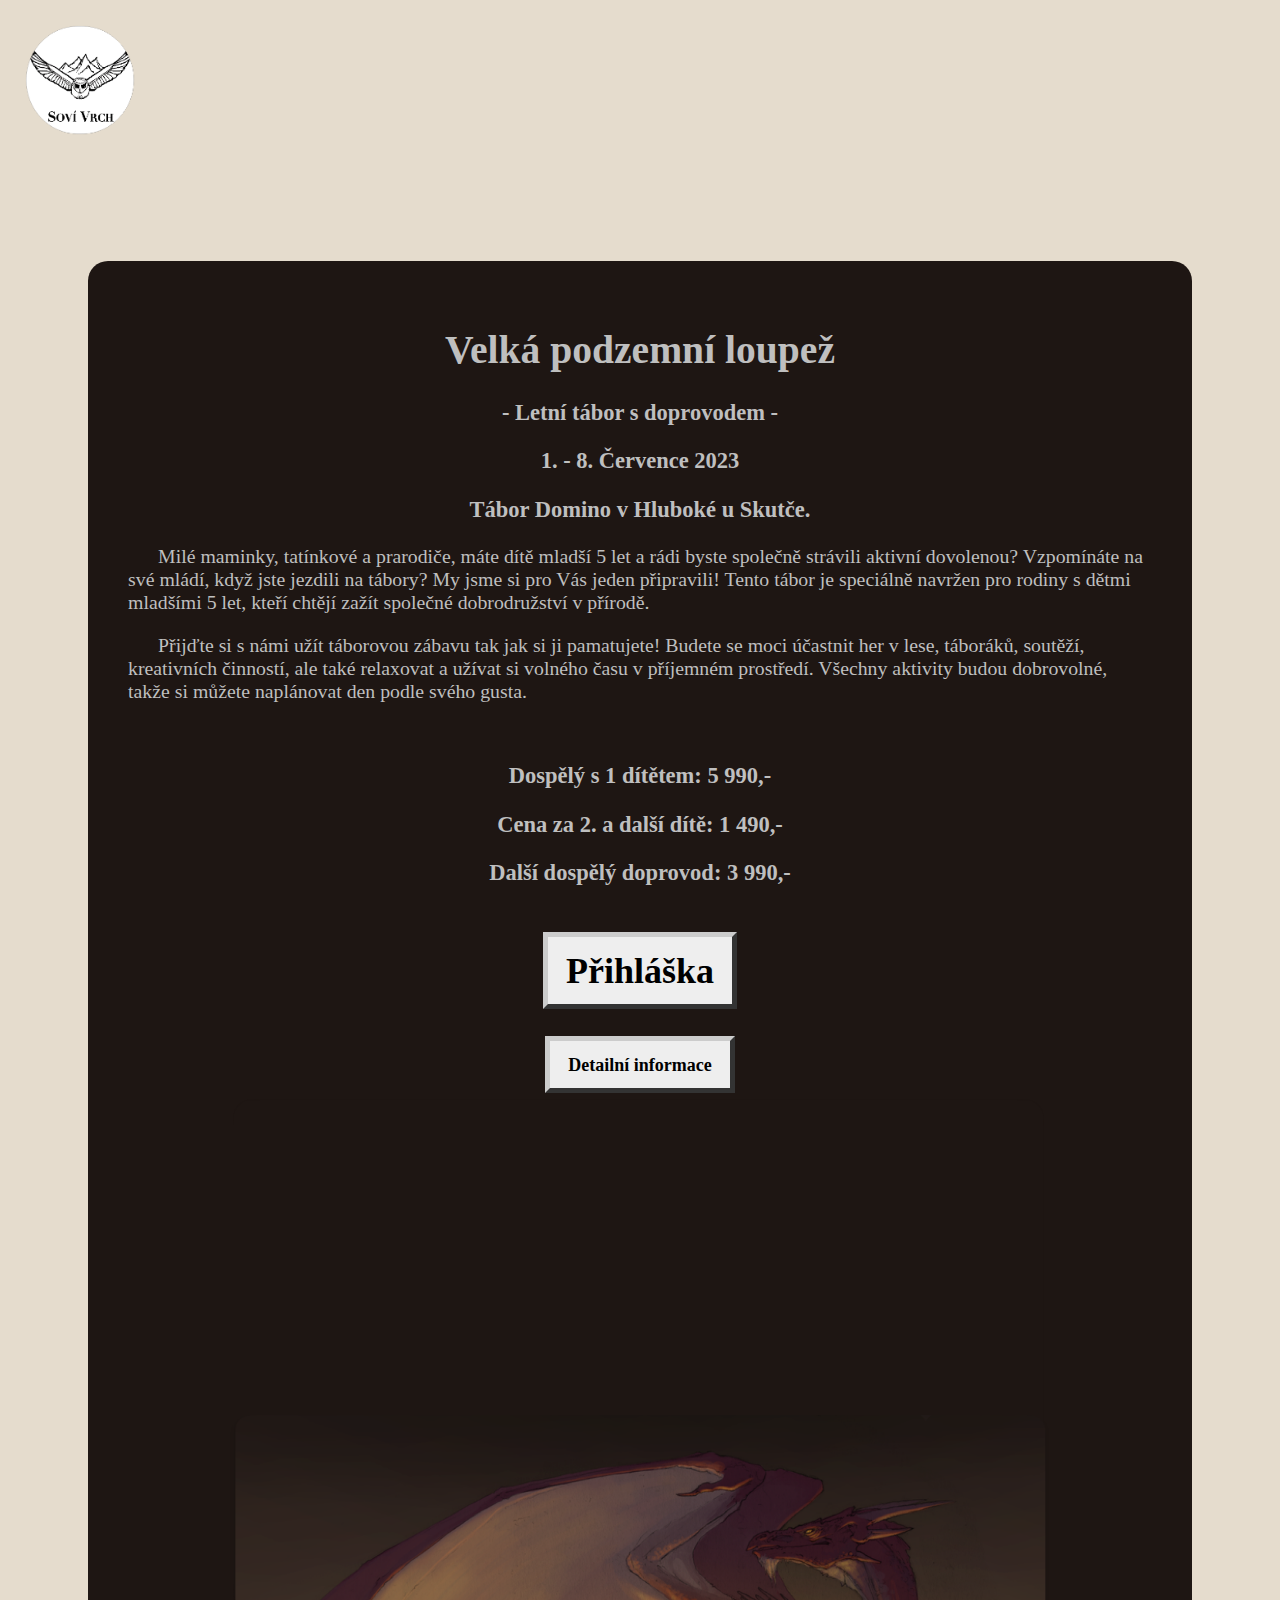
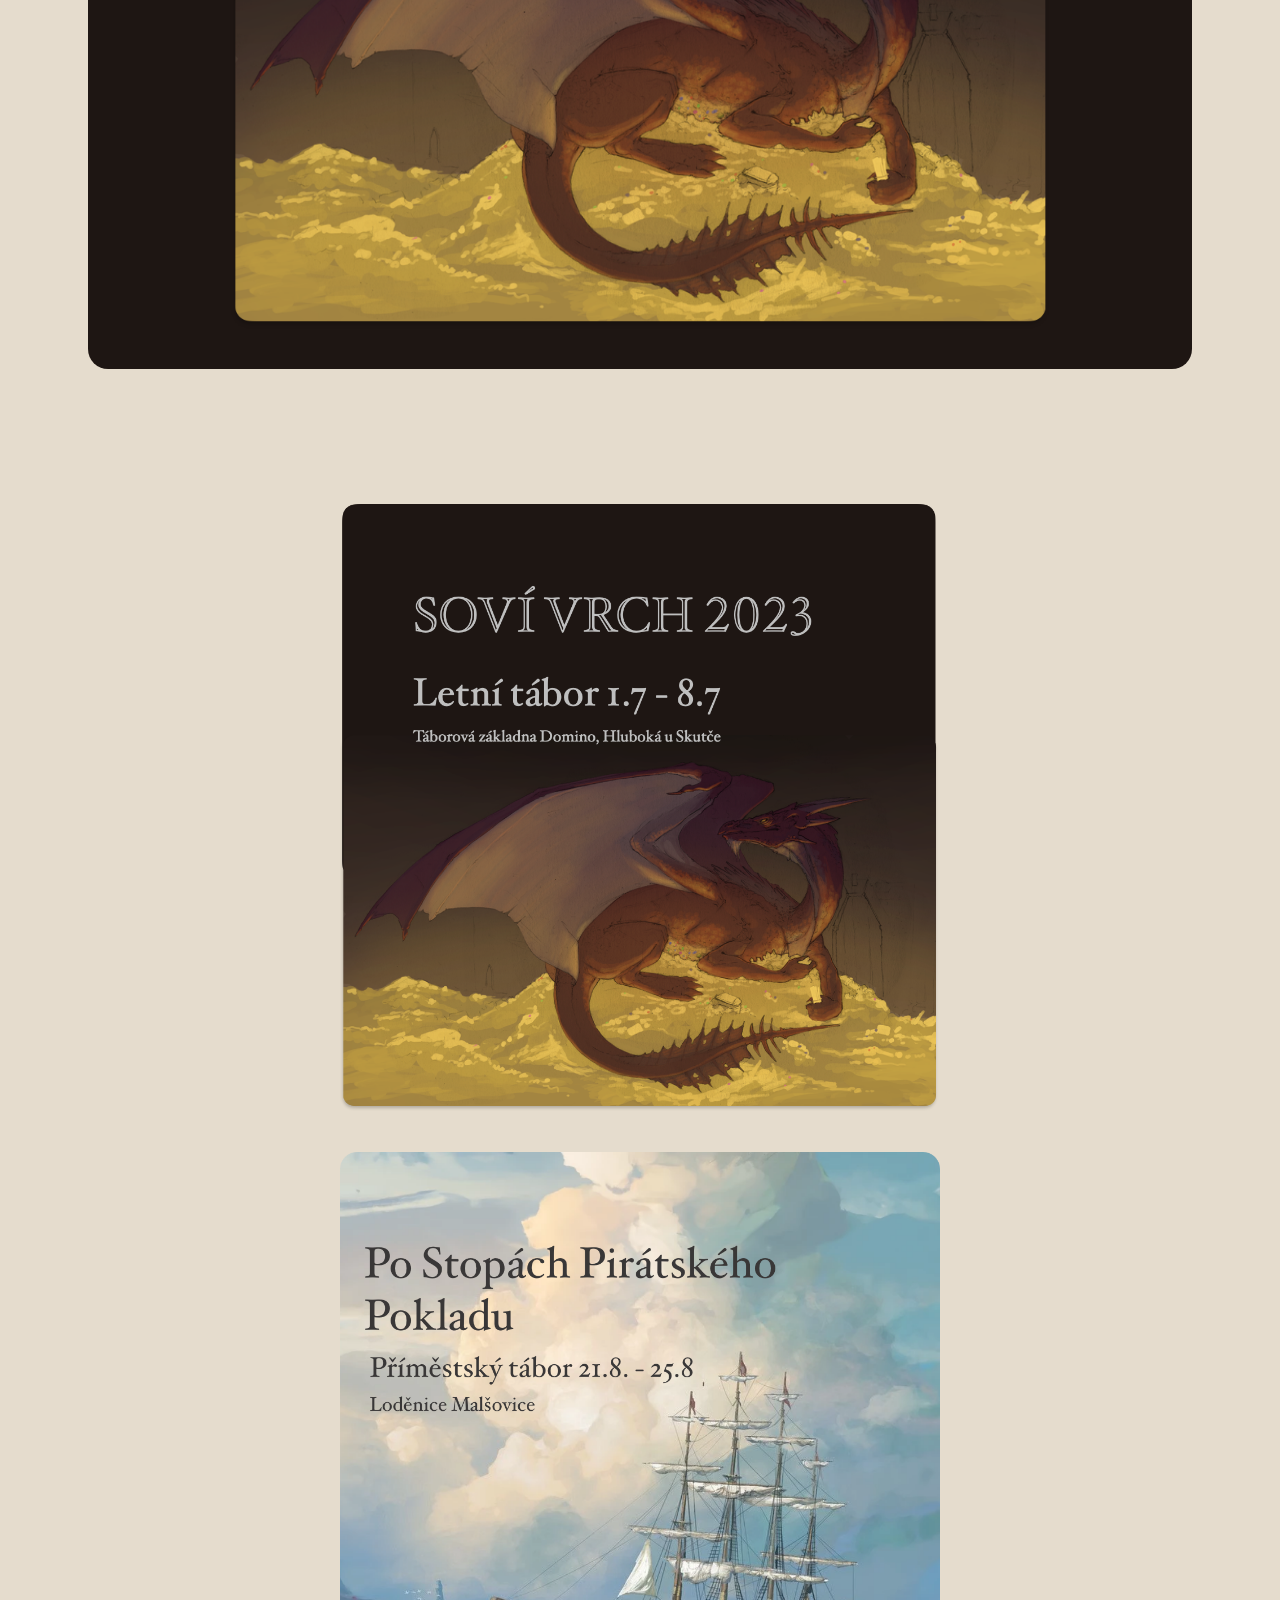
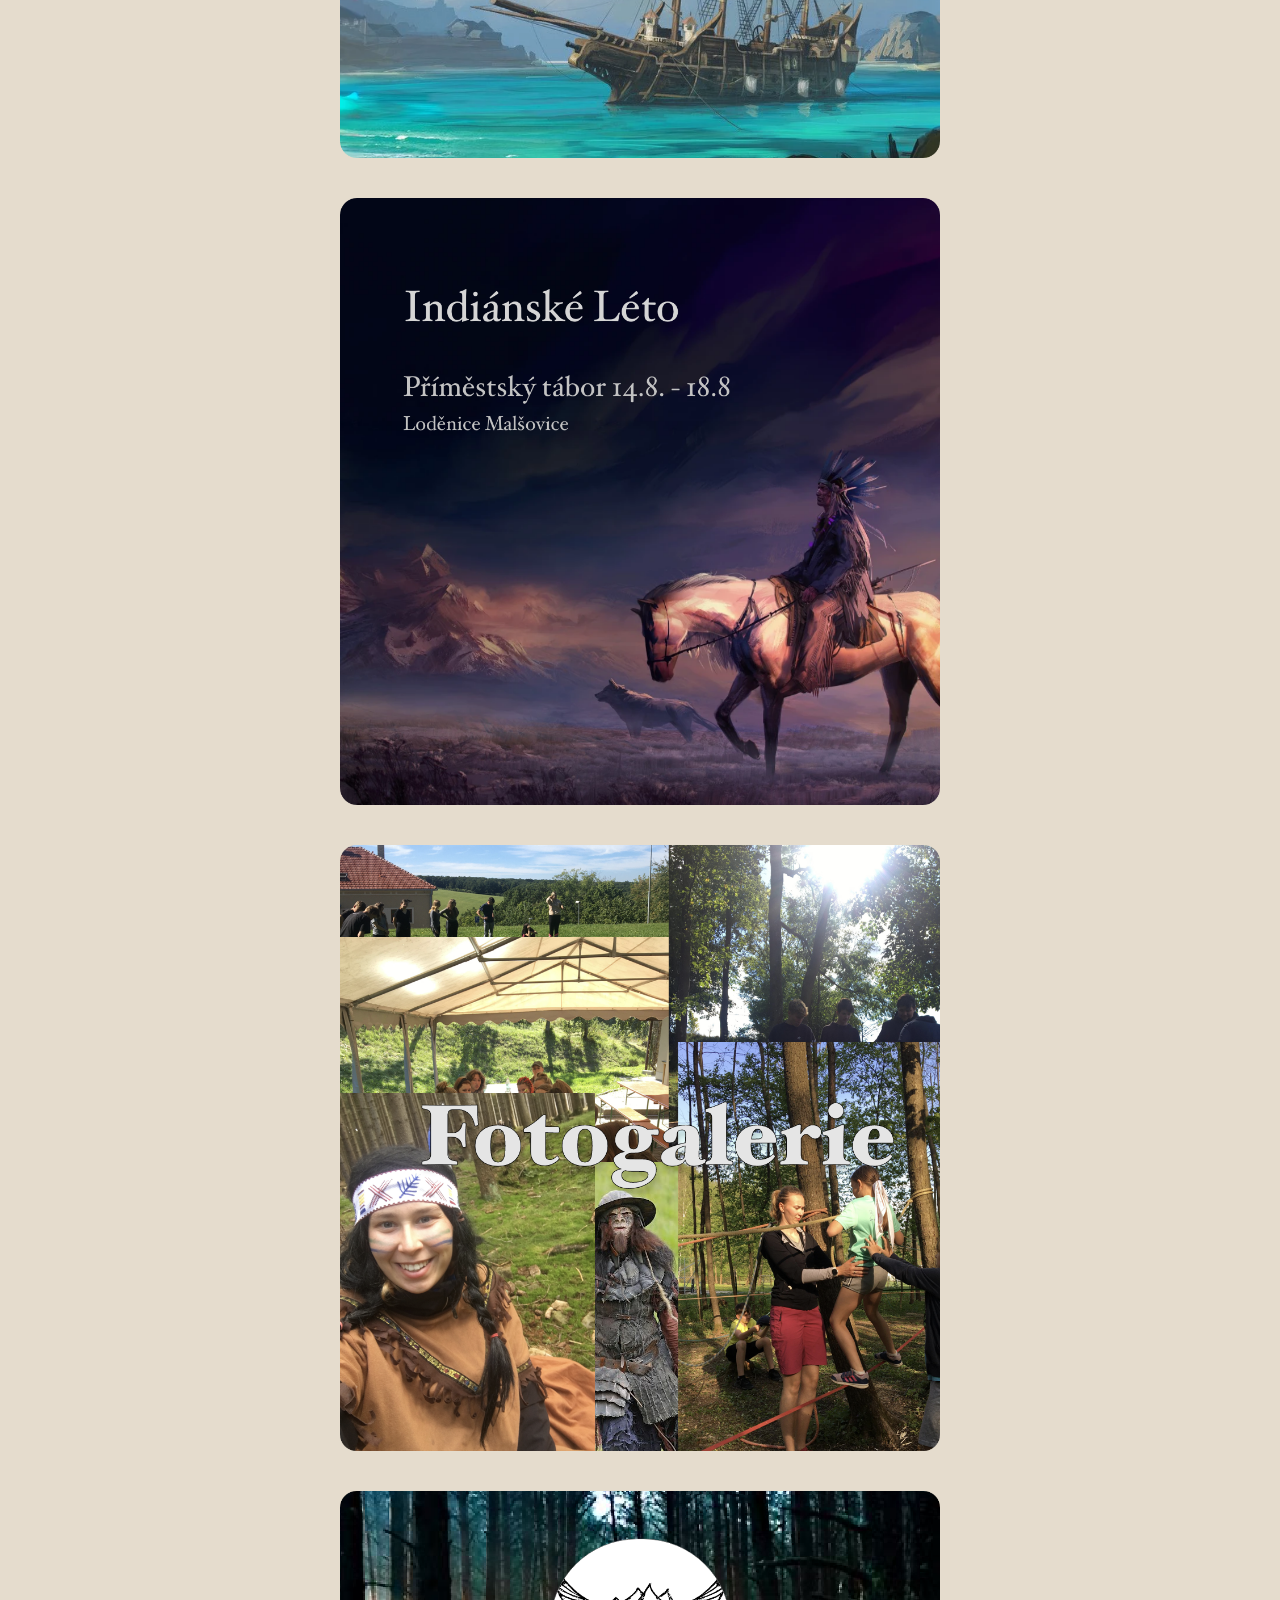
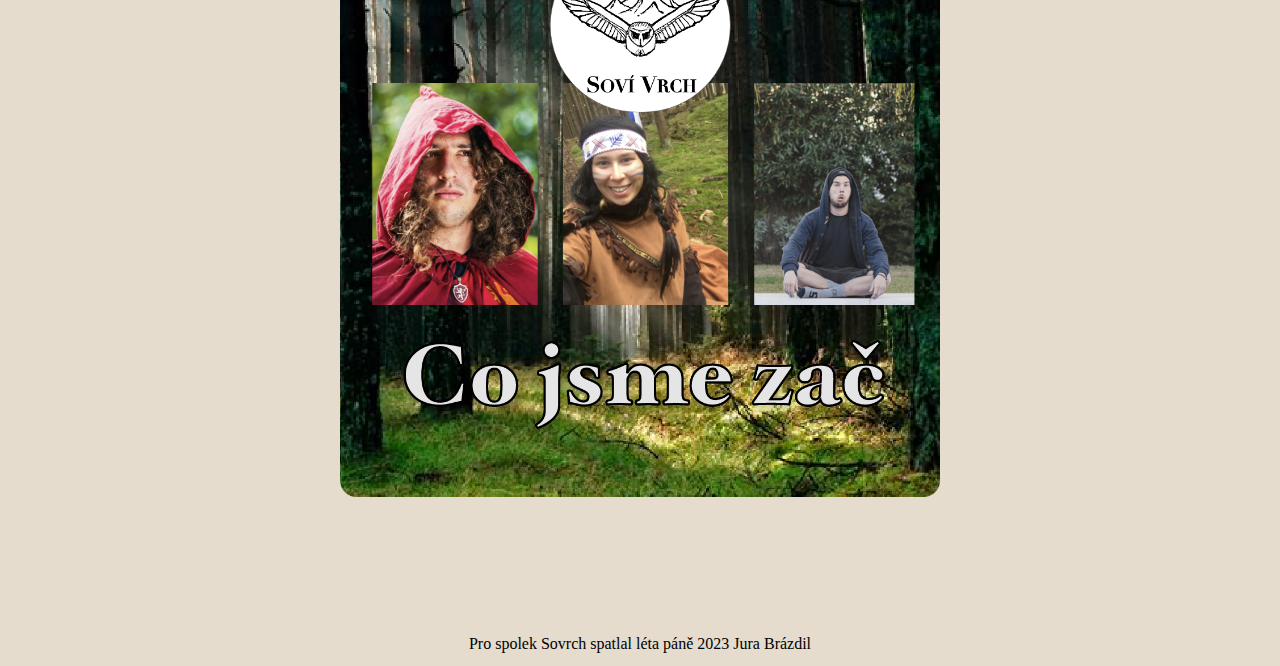
<file: akce_sovrch_rodice.html>
<meta charset="UTF-8">


<link rel="stylesheet" type="text/css" href="./styles.css"  />


<body style="background-color:#E5DCCD;">

  <a href='index.html'> <image class="header-logo" src="media/images/logo_round.png"></image> </a>

  <div id="main_div" class="main_div">

    <div class="section-text">
      <h1> Velká podzemní loupež </h1>
      <h3> - Letní tábor s doprovodem - </h3>
      <h3> 1. - 8. Července 2023 </h3>
      <h3> Tábor Domino v Hluboké u Skutče.</h3>

      <p> Milé maminky, tatínkové a prarodiče,
máte dítě mladší 5 let a rádi byste společně strávili aktivní dovolenou? Vzpomínáte na své mládí, když jste jezdili na tábory? My jsme si pro Vás jeden připravili! Tento tábor je speciálně navržen pro rodiny s dětmi mladšími 5 let, kteří chtějí zažít společné dobrodružství v přírodě. </p>
      <p> Přijďte si s námi užít táborovou zábavu tak jak si ji pamatujete! Budete se moci účastnit her v lese, táboráků, soutěží, kreativních činností, ale také relaxovat a užívat si volného času v příjemném prostředí. Všechny aktivity budou dobrovolné, takže si můžete naplánovat den podle svého gusta. </p>

      <br/>

      <div>
        <h3> Dospělý s 1 dítětem: 5 990,- </h3>
        <h3> Cena za 2. a další dítě: 1 490,- </h3>
        <h3> Další dospělý doprovod: 3 990,- </h3>
        <br/>
        <h3> <a class="button" href="https://forms.gle/5t97KQHH7y2zNPmo9"> Přihláška </a></h3>
        <br/>
        <h3> <a class="button" style="font-size: 2vmin;" href="https://github.com/jurab/jurab.github.io/raw/main/hra_2023.pdf"> Detailní informace </a></h3>
      </div>

      <image id="menu_sovrch" class="current-section-logo" src="media/images/plain_sovrch.png"></image>
    </div>


    <div id="main-menu" class="main-menu">
      <a href='akce_sovrch.html'> <image id="menu_sovrch" class="section-logo" src="media/images/menu_sovrch.png"/> </a>
      <a href='akce_pirati.html'> <image id="menu_pirati" class="section-logo" src="media/images/menu_pirati.png"/> </a>
      <a href='akce_indiani.html'> <image id="menu_indiani" class="section-logo" src="media/images/menu_indiani.png"/> </a>
      <a href='galerie.html'> <image id="menu_galerie" class="section-logo" src="media/images/menu_galerie.png"/> </a>
      <a href='co_jsme_zac.html'> <image id="menu_team" class="section-logo" src="media/images/menu_team.png"/> </a>
    </div>
  </div>
  <div class="footer"> Pro spolek <span style="font-family: bold;">Sovrch</span> spatlal léta páně 2023 <span style="font-family: bold;">Jura Brázdil</span> </div>

</body>
</file>
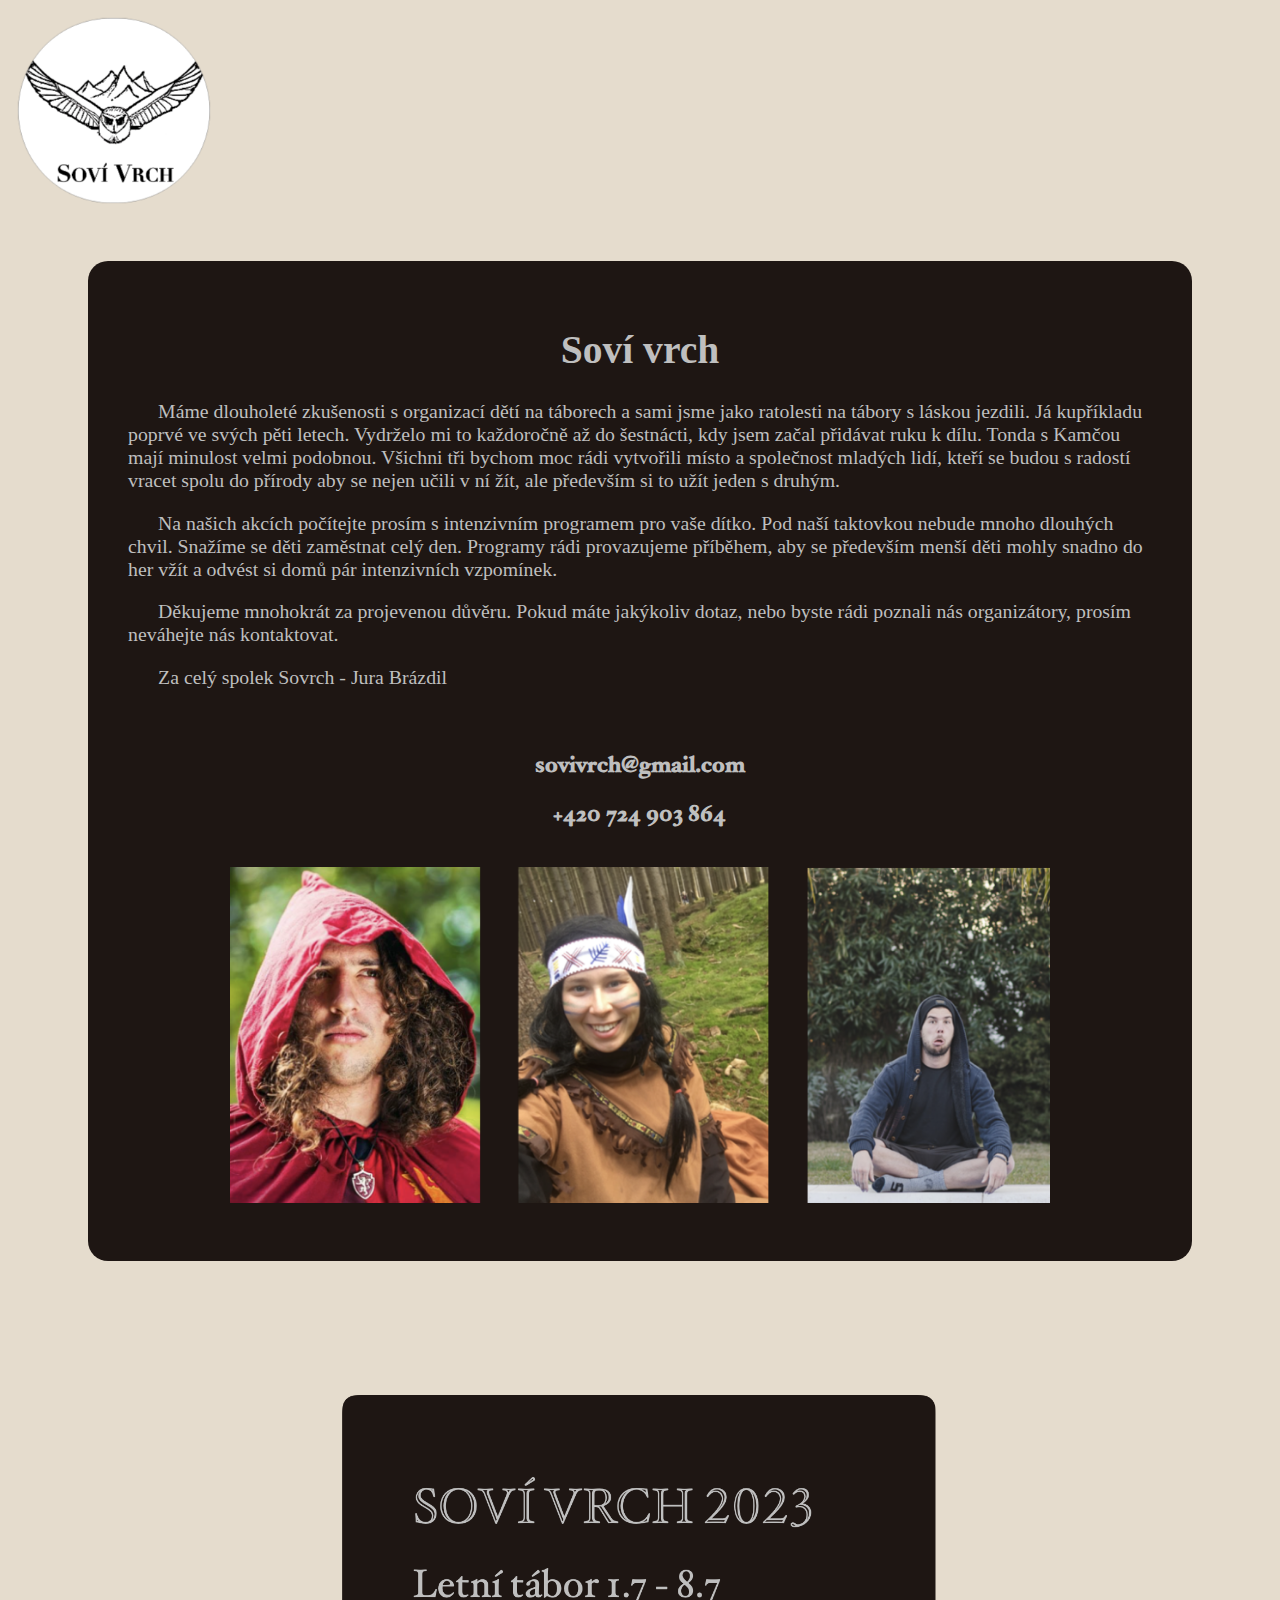
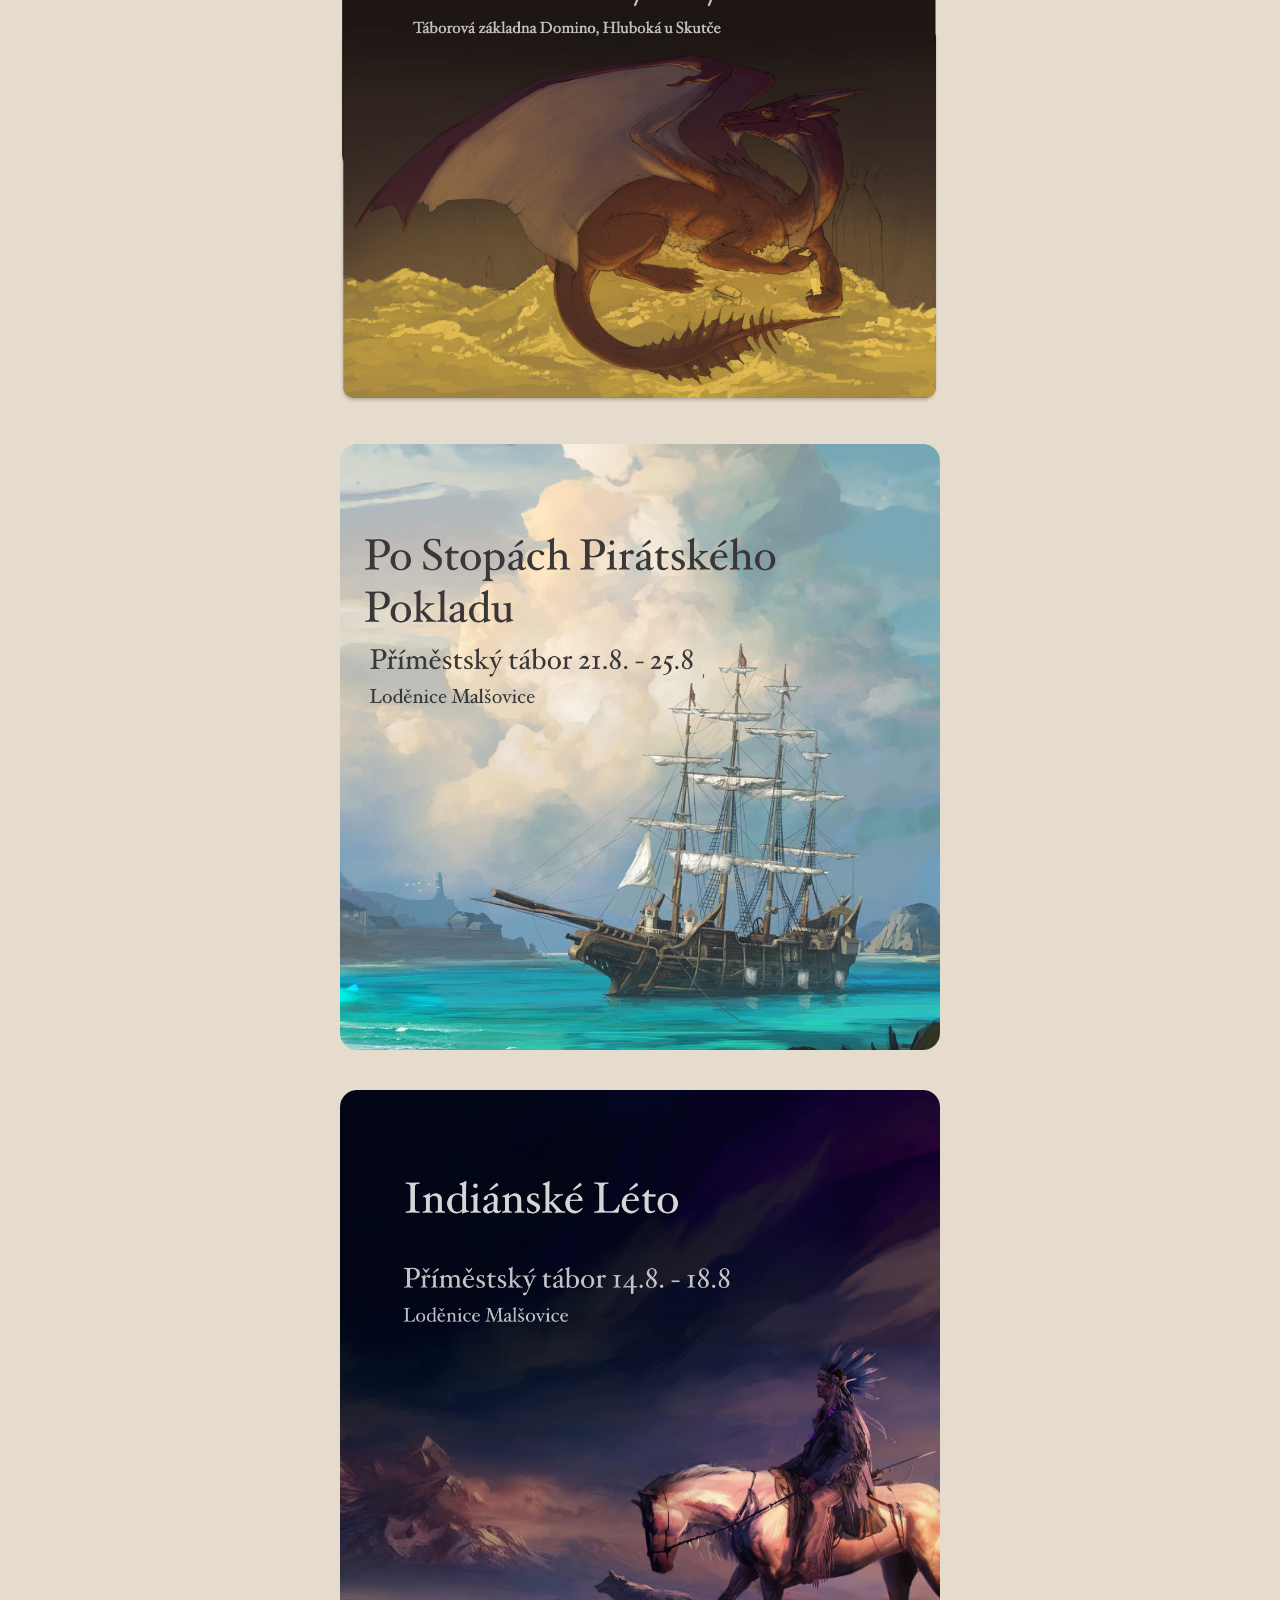
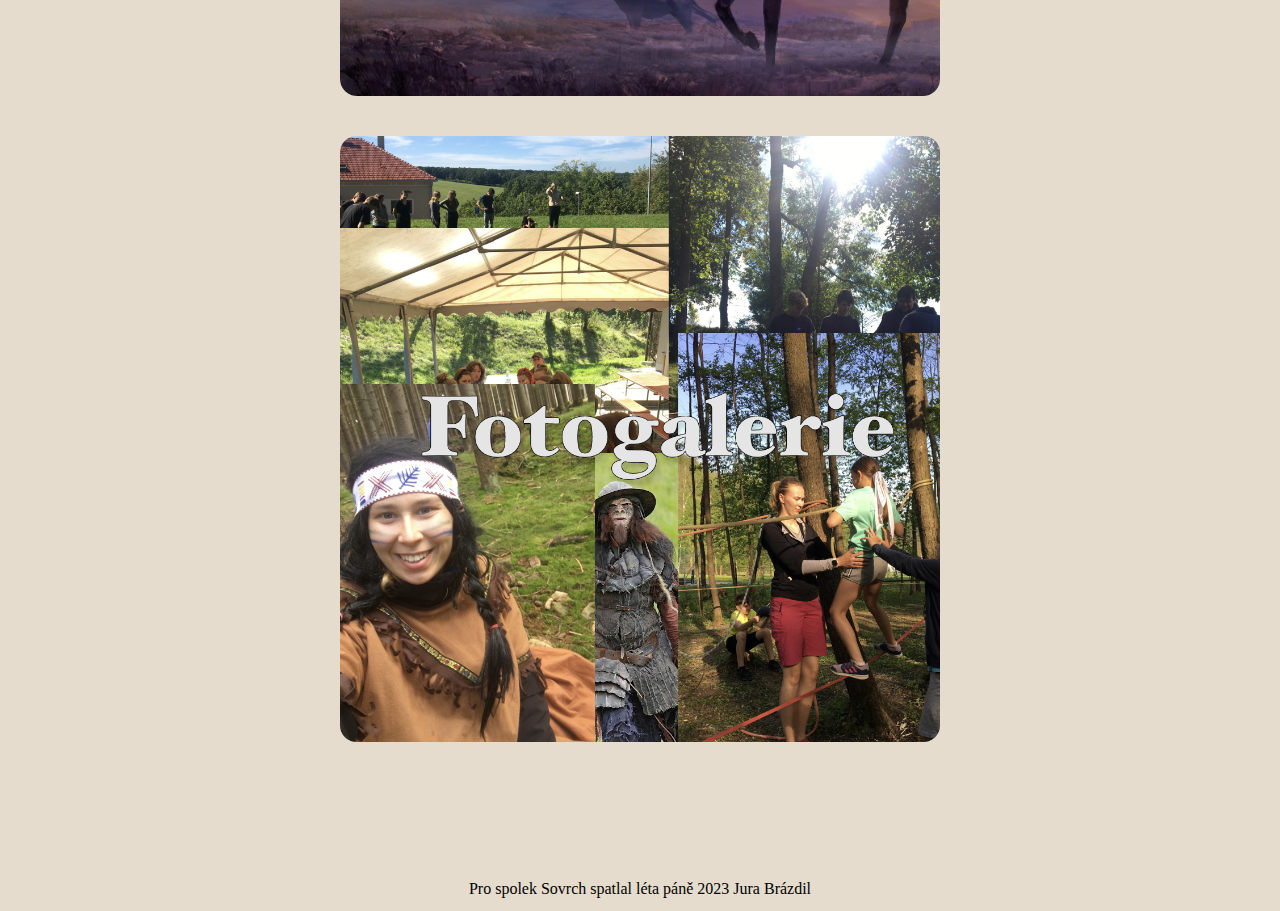
<file: co_jsme_zac.html>
<meta charset="UTF-8">


<style>
  @font-face {
    font-family: 'hfx_roman';
    src: url("media//fonts/HoeflerTxt-Roman.otf") format("opentype");
  }

  @font-face {
    font-family: 'hfx_bold';
    src: url("media//fonts/HoeflerTxt-Bold.otf") format("opentype");
  }

  @font-face {
    font-family: 'hfx_black';
    src: url("media//fonts/HoeflerTxt-Black.otf") format("opentype");
  }

  /* Responsive layout - makes a two column-layout instead of four columns */
  @media screen and (max-width: 800px) {
    .column {
      flex: 50%;
      max-width: 50%;
    }
  }

  /* Responsive layout - makes the two columns stack on top of each other instead of next to each other */
  @media screen and (max-width: 600px) {
    .column {
      flex: 100%;
      max-width: 100%;
    }
  }

  .main_div {
    width: 90%;
    padding-top: 20%;
    margin-left: auto;
    margin-right: auto;
  }

  .main-menu {
    padding: 10%;
  }

  .header-logo {
    max-width: 15%;
    position: fixed;
    padding: 10px;
  }

  .header-logo:hover {
    max-width: 17%;
  }

  .current-section-logo {
    max-width: 80%;
    display: block;
    margin-left: auto;
    margin-right: auto;
  }

  .section-logo {
    padding: 20px;
    max-width: 600px;
    display: block;
    margin-left: auto;
    margin-right: auto;
  }

  .section-logo:hover {
    max-width: 640px;
  }

  .section-text {
    color: #BFBFBF;
    background-color:#1E1613;
    font-family: hfx_book;
    max-width: 90%;
    margin-left: auto;
    margin-right: auto;
    padding: 40px;
    border-radius: 20px;
  }
  .section-text h1 {
    font-size: 4.4vmin;
    text-align: center;
    font-family: hfx_book;
  }
  .section-text h3 {
    font-size: 2.5vmin;
    text-align: center;
    font-family: hfx_bold;
  }
  .section-text h4 {
    font-size: 2vmin;
    text-align: center;
    font-family: hfx_bold;
  }
  .section-text p {
    text-indent: 30px;
    font-size: 2.2vmin;
  }

  .link {
    font-family: "hfx_bold";
    font-size: 1.3vmin;
    text-align: center;
  }

  .footer {
    padding-top: 0.5vmin;
    padding-bottom: 0.5vmin;
    text-align: center;
  }


</style>

<body style="background-color:#E5DCCD;">

  <a href='index.html'> <image class="header-logo" src="media/images/logo_round.png"></image> </a>

  <div id="main_div" class="main_div">

    <div class="section-text">
      <h1> Soví vrch </h1>

      <p> Máme dlouholeté zkušenosti s organizací dětí na táborech a sami jsme jako ratolesti na tábory s láskou jezdili. Já kupříkladu poprvé ve svých pěti letech. Vydrželo mi to každoročně až do šestnácti, kdy jsem začal přidávat ruku k dílu. Tonda s Kamčou mají minulost velmi podobnou. Všichni tři bychom moc rádi vytvořili místo a společnost mladých lidí, kteří se budou s radostí vracet spolu do přírody aby se nejen učili v ní žít, ale především si to užít jeden s druhým.</p>
      <p> Na našich akcích počítejte prosím s intenzivním programem pro vaše dítko. Pod naší taktovkou nebude mnoho dlouhých chvil. Snažíme se děti zaměstnat celý den. Programy rádi provazujeme příběhem, aby se především menší děti mohly snadno do her vžít a odvést si domů pár intenzivních vzpomínek.
      <p> Děkujeme mnohokrát za projevenou důvěru. Pokud máte jakýkoliv dotaz, nebo byste rádi poznali nás organizátory, prosím neváhejte nás kontaktovat.</p>

      <p> Za celý spolek Sovrch - Jura Brázdil </p>

      <br/>

      <h3> sovivrch@gmail.com</h3>
      <h3> +420 724 903 864 </h3>

      <br/>

      <image id="menu_sovrch" class="current-section-logo" src="media/images/team_photos.png"></image>
      <br/>
    </div>


    <div id="main-menu" class="main-menu">
      <a href='akce_sovrch.html'> <image id="menu_sovrch" class="section-logo" src="media/images/menu_sovrch.png"/> </a>
      <a href='akce_pirati.html'> <image id="menu_pirati" class="section-logo" src="media/images/menu_pirati.png"/> </a>
      <a href='akce_indiani.html'> <image id="menu_indiani" class="section-logo" src="media/images/menu_indiani.png"/> </a>
      <a href='galerie.html'> <image id="menu_galerie" class="section-logo" src="media/images/menu_galerie.png"/> </a>
    </div>


  </div>

  <div class="footer"> Pro spolek <span style="font-family: bold;">Sovrch</span> spatlal léta páně 2023 <span style="font-family: bold;">Jura Brázdil</span> </div>

</body>
</file>
<file: styles.css>
<style>
  @font-face {
    font-family: 'hfx_roman';
    src: url("media//fonts/HoeflerTxt-Roman.otf") format("opentype");
  }

  @font-face {
    font-family: 'hfx_bold';
    src: url("media//fonts/HoeflerTxt-Bold.otf") format("opentype");
  }

  @font-face {
    font-family: 'hfx_black';
    src: url("media//fonts/HoeflerTxt-Black.otf") format("opentype");
  }

  /* Responsive layout - makes a two column-layout instead of four columns */
  @media screen and (max-width: 800px) {
    .column {
      flex: 50%;
      max-width: 50%;
    }
  }

  /* Responsive layout - makes the two columns stack on top of each other instead of next to each other */
  @media screen and (max-width: 600px) {
    .column {
      flex: 100%;
      max-width: 100%;
    }
  }

  .main_div {
    width: 90%;
    padding-top: 20%;
    margin-left: auto;
    margin-right: auto;
  }

  .main-menu {
    padding: 10%;
  }

  .header-logo {
    width: 12vmin;
    height: 12vmin;
    position: fixed;
    padding: 2vmin;
    transition: width 0.2s, height 0.2s, opacity 0.2s;
  }

  .header-logo:hover {
    width: 13vmin;
    height: 13vmin;
  }

  .current-section-logo {
    max-width: 80%;
    display: block;
    margin-left: auto;
    margin-right: auto;
  }

  .section-logo {
    padding: 20px;
    max-width: 600px;
    display: block;
    margin-left: auto;
    margin-right: auto;
    transition: max-width 0.4s;
  }

  .section-logo:hover {
    max-width: 640px;
  }

  .section-text {
    color: #BFBFBF;
    background-color:#1E1613;
    font-family: hfx_book;
    max-width: 90%;
    margin-left: auto;
    margin-right: auto;
    padding: 40px;
    border-radius: 20px;
  }
  .section-text h1 {
    font-size: 4.4vmin;
    text-align: center;
    font-family: hfx_book;
  }
  .section-text h3 {
    font-size: 2.5vmin;
    text-align: center;
    font-family: hfx_book;
  }
  .section-text h4 {
    font-size: 2vmin;
    text-align: center;
    font-family: hfx_book;
  }
  .section-text p {
    text-indent: 30px;
    font-size: 2.2vmin;
  }

  .link {
    font-family: hfx_book;
    font-size: 1.3vmin;
    text-align: center;
  }

  .footer {
    padding-top: 0.5vmin;
    padding-bottom: 0.5vmin;
    text-align: center;
  }

  .button {
    font-family: hfx_book;
    font-size: 4vmin;
    text-align: center;
    text-decoration: none;
    background-color: #EEEEEE;
    color: black;
    padding: 1.5vmin 2vmin;
    border-top: 0.6vmin solid #CCCCCC;
    border-right: 0.6vmin solid #333333;
    border-bottom: 0.6vmin solid #333333;
    border-left: 0.6vmin solid #CCCCCC;
    transition: padding 0.25s, border 0.25s;
  }

  .button:hover {
    /* max-width: 17%; */
    color: #171717;
    background-color: #D6D5D5;
    border-top: 0.6vmin solid #333333;
    border-left: 0.6vmin solid #333333;
    border-right: 0.6vmin solid #CCCCCC;
    border-bottom: 0.6vmin solid #CCCCCC;
  }


</style>
</file>
